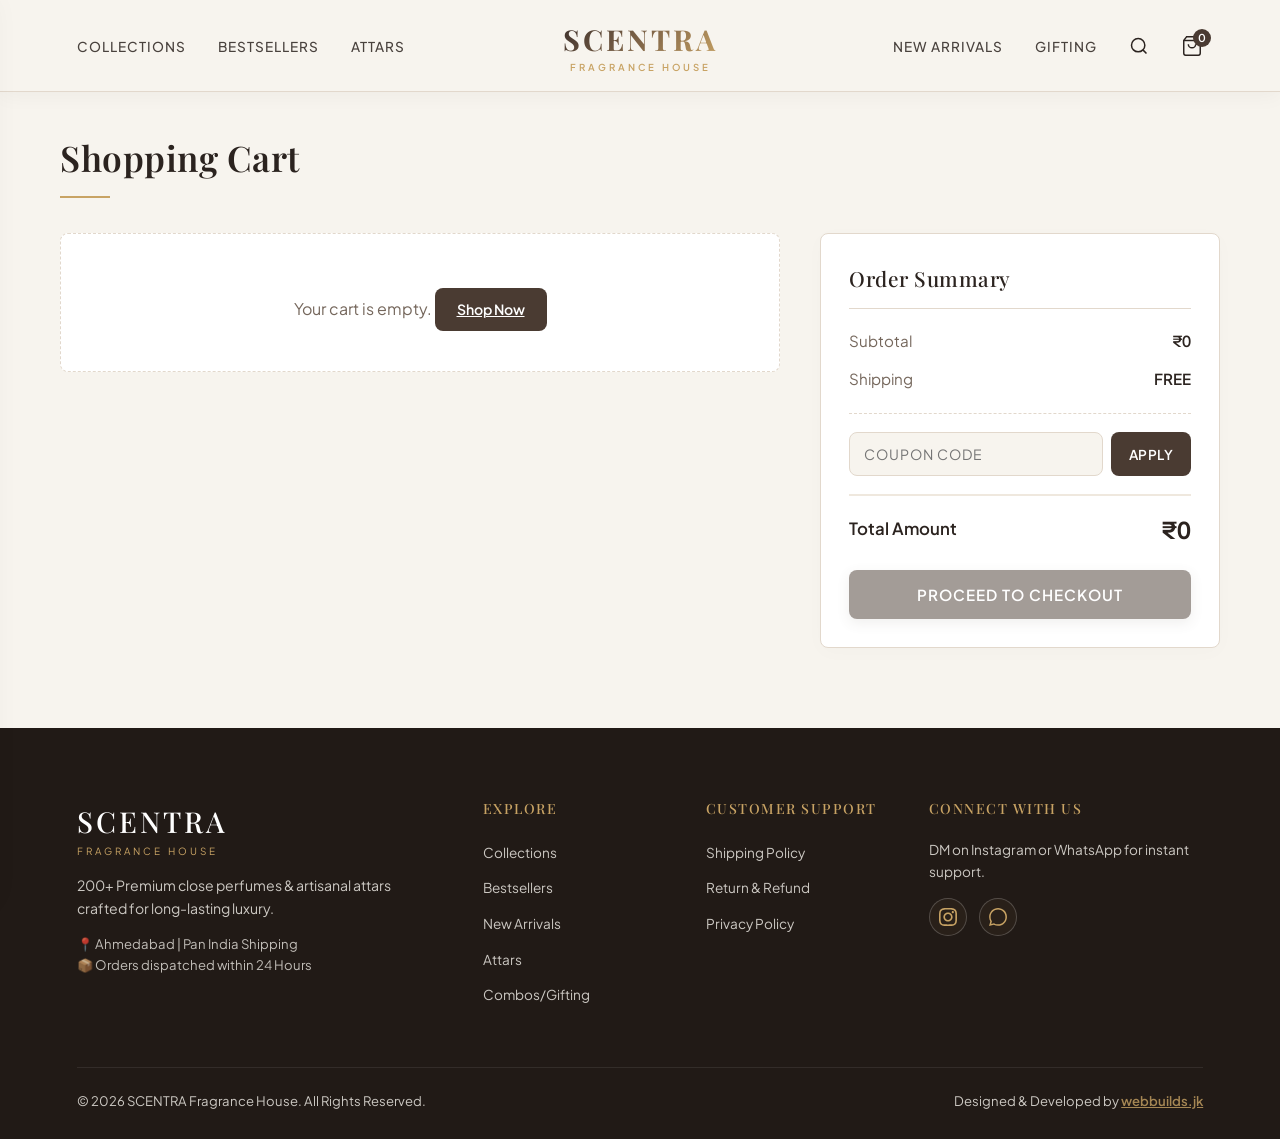
<file: cart.html>
<!DOCTYPE html>
<html lang="en">

<head>
    <meta charset="UTF-8">
    <meta name="viewport" content="width=device-width, initial-scale=1.0">
    <title>Your Cart | SCENTRA</title>
    <link rel="stylesheet" href="style.css">
    <link rel="stylesheet" href="cart.css">
</head>

<body>

 <!-- MOBILE DRAWER OVERLAY -->
    <div id="drawerOverlay" class="drawer-overlay"></div>

    <!-- MOBILE SIDE DRAWER (LEFT SIDE) -->
    <aside id="mobileDrawer" class="mobile-drawer">
        <div class="drawer-header">
            <span class="brand-title">SCENTRA</span>
            <button id="closeDrawer" class="close-btn">&times;</button>
        </div>

        <ul class="drawer-links">
            <li><a href="index.html#collections">Collections</a></li>
            <li><a href="index.html#bestsellers">Bestsellers</a></li>
            <li><a href="index.html#newarrivals">New Arrivals</a></li>
            <li><a href="index.html#attars">Attars</a></li>
            <li><a href="index.html#gifting">Combos/Gifting</a></li>
            <li><a href="index.html#why-scentra">Why Scentra</a></li>
        </ul>

        <!-- DRAWER BOTTOM FOOTER -->
        <div class="drawer-footer">
            <div class="drawer-line"></div>
            <span class="drawer-footer-label">Connect With Us</span>
            <div class="drawer-socials">
                <a href="https://www.instagram.com/scentra.in/" target="_blank" aria-label="Instagram">
                    <svg width="16" height="16" fill="currentColor" viewBox="0 0 24 24">
                        <path
                            d="M12 2.163c3.204 0 3.584.012 4.85.07 3.252.148 4.771 1.691 4.919 4.919.058 1.265.069 1.645.069 4.849 0 3.205-.012 3.584-.069 4.849-.149 3.225-1.664 4.771-4.919 4.919-1.266.058-1.644.07-4.85.07-3.204 0-3.584-.012-4.849-.07-3.26-.149-4.771-1.699-4.919-4.92-.058-1.265-.07-1.644-.07-4.849 0-3.204.013-3.583.07-4.849.149-3.227 1.664-4.771 4.919-4.919 1.266-.057 1.645-.069 4.849-.069zm0-2.163c-3.259 0-3.667.014-4.947.072-4.358.2-6.78 2.618-6.98 6.98-.059 1.281-.073 1.689-.073 4.948 0 3.259.014 3.668.072 4.948.2 4.358 2.618 6.78 6.98 6.98 1.281.058 1.689.072 4.948.072 3.259 0 3.668-.014 4.948-.072 4.354-.2 6.782-2.618 6.979-6.98.059-1.28.073-1.689.073-4.948 0-3.259-.014-3.667-.072-4.947-.196-4.354-2.617-6.78-6.979-6.98-1.281-.059-1.69-.073-4.949-.073zm0 5.838c-3.403 0-6.162 2.759-6.162 6.162s2.759 6.163 6.162 6.163 6.162-2.759 6.162-6.163c0-3.403-2.759-6.162-6.162-6.162zm0 10.162c-2.209 0-4-1.79-4-4 0-2.209 1.791-4 4-4s4 1.791 4 4c0 2.21-1.791 4-4 4zm6.406-11.845c-.796 0-1.441.645-1.441 1.44s.645 1.44 1.441 1.44c.795 0 1.439-.645 1.439-1.44s-.644-1.44-1.439-1.44z" />
                    </svg>
                </a>
                <a href="https://wa.me/919099983487" target="_blank" aria-label="WhatsApp">
                    <svg width="16" height="16" fill="currentColor" viewBox="0 0 24 24">
                        <path
                            d="M.057 24l1.687-6.163c-1.041-1.804-1.588-3.849-1.587-5.946.003-6.556 5.338-11.891 11.893-11.891 3.181.001 6.167 1.24 8.413 3.488 2.245 2.248 3.481 5.236 3.48 8.414-.003 6.557-5.338 11.892-11.893 11.892-1.99-.001-3.951-.5-5.688-1.448l-6.305 1.654zm6.597-3.807c1.676.995 3.276 1.591 5.392 1.592 5.448 0 9.886-4.434 9.889-9.885.002-5.462-4.415-9.89-9.881-9.892-5.452 0-9.887 4.434-9.889 9.884-.001 2.225.651 3.891 1.746 5.634l-.999 3.648 3.742-.981z" />
                    </svg>
                </a>
            </div>
        </div>
    </aside>
    <!-- NAVBAR (Transparent to Glass, Mobile Left Hamburger) -->
    <nav id="navbar" class="navbar">
        <div class="nav-container">
            <!-- Left Side: Hamburger (Mobile) / Links (Desktop) -->
            <div class="nav-left-wrapper">
                <button id="menuToggle" class="icon-btn mobile-only" aria-label="Open Menu">☰</button>
                <ul class="nav-links nav-left desktop-only">
                    <li><a href="index.html#collections">Collections</a></li>
                    <li><a href="index.html#bestsellers">Bestsellers</a></li>
                    <li><a href="index.html#attars">Attars</a></li>
                </ul>
            </div>

            <!-- Center: Brand Logo & Subtitle -->
            <a href="#" class="brand-wrapper">
                <span class="brand-title">SCENTRA</span>
                <span class="brand-subtitle">FRAGRANCE HOUSE</span>
            </a>

            <!-- Right Side: Links & Cart Icon -->
            <div class="nav-right">
                <ul class="nav-links desktop-only">
                    <li><a href="index.html#newarrivals">New Arrivals</a></li>
                    <li><a href="index.html#gifting">Gifting</a></li>
                </ul>

                <button id="searchBtn" class="icon-btn" aria-label="Search Products">
                    <svg width="20" height="20" viewBox="0 0 24 24" fill="none" stroke="currentColor"
                        stroke-width="1.8">
                        <circle cx="11" cy="11" r="8"></circle>
                        <line x1="21" y1="21" x2="16.65" y2="16.65"></line>
                    </svg>
                </button>
                <a href="cart.html" id="cartBtn" class="icon-btn" aria-label="Shopping Cart">
                    <svg width="22" height="22" viewBox="0 0 24 24" fill="none" stroke="currentColor"
                        stroke-width="1.6">
                        <path d="M6 2L3 6v14a2 2 0 0 0 2 2h14a2 2 0 0 0 2-2V6l-3-4z"></path>
                        <line x1="3" y1="6" x2="21" y2="6"></line>
                        <path d="M16 10a4 4 0 0 1-8 0"></path>
                    </svg>
                    <span class="cart-count">0</span>
                </a>
            </div>
        </div>
    </nav>


    <main class="cart-page-section">
        <h1>Shopping Cart</h1>

        <div class="cart-layout">
            <!-- LEFT: CART ITEMS CONTAINER -->
            <div id="cartItemsList" class="cart-items-wrapper"></div>

            <!-- RIGHT: ORDER SUMMARY -->
            <div class="cart-summary">
                <h3>Order Summary</h3>

                <div class="summary-line">
                    <span>Subtotal</span>
                    <strong id="subtotalPrice">₹0</strong>
                </div>

                <div class="summary-line">
                    <span>Shipping</span>
                    <strong id="shippingPrice">FREE</strong>
                </div>

                <div id="discountRow" class="summary-line" style="display: none;">
                    <span>Discount</span>
                    <strong id="discountPrice">-₹0</strong>
                </div>

                <!-- COUPON BOX -->
                <div class="coupon-box">
                    <div class="coupon-input-group">
                        <input type="text" id="couponInput" placeholder="COUPON CODE">
                        <button id="applyCouponBtn">APPLY</button>
                    </div>
                    <p id="couponMsg"></p>
                </div>

                <div class="summary-total">
                    <span>Total Amount</span>
                    <strong id="totalPrice">₹0</strong>
                </div>
                <button id="checkoutBtn" onclick="window.location.href='checkout.html'">PROCEED TO CHECKOUT</button>
            </div>
        </div>
    </main>
   
    <!-- 10. FOOTER -->
    <footer class="site-footer">
        <div class="footer-container">
            <!-- Brand Info -->
            <div class="footer-col brand-col">
                <h3 class="footer-logo">SCENTRA</h3>
                <span class="footer-subtext">FRAGRANCE HOUSE</span>
                <p class="footer-bio">200+ Premium close perfumes & artisanal attars crafted for long-lasting luxury.
                </p>
                <ul class="footer-info-list">
                    <li>📍 Ahmedabad | Pan India Shipping</li>
                    <li>📦 Orders dispatched within 24 Hours</li>
                </ul>
            </div>

            <!-- Quick Links -->
            <div class="footer-col">
                <h4>Explore</h4>
                <ul class="footer-links">
                    <li><a href="index.html#collections">Collections</a></li>
                    <li><a href="index.html#bestsellers">Bestsellers</a></li>
                    <li><a href="index.html#newarrivals">New Arrivals</a></li>
                    <li><a href="index.html#attars">Attars</a></li>
                    <li><a href="index.html#gifting">Combos/Gifting</a></li>
                </ul>
            </div>

            <!-- Customer Care -->
            <div class="footer-col">
                <h4>Customer Support</h4>
                <ul class="footer-links">
                    <li><a href="shipping-policy.html">Shipping Policy</a></li>
                    <li><a href="return.html">Return & Refund</a></li>
                    <li><a href="privacy.html">Privacy Policy</a></li>
                </ul>
            </div>

            <!-- Socials & Connect -->
            <div class="footer-col">
                <h4>Connect With Us</h4>
                <p class="footer-small-text">DM on Instagram or WhatsApp for instant support.</p>
                <div class="social-icons">
                    <a href="https://www.instagram.com/scentra.in/" target="_blank" class="social-btn"
                        aria-label="Instagram">
                        <svg width="18" height="18" fill="currentColor" viewBox="0 0 24 24">
                            <path
                                d="M12 2.163c3.204 0 3.584.012 4.85.07 3.252.148 4.771 1.691 4.919 4.919.058 1.265.069 1.645.069 4.849 0 3.205-.012 3.584-.069 4.849-.149 3.225-1.664 4.771-4.919 4.919-1.266.058-1.644.07-4.85.07-3.204 0-3.584-.012-4.849-.07-3.26-.149-4.771-1.699-4.919-4.92-.058-1.265-.07-1.644-.07-4.849 0-3.204.013-3.583.07-4.849.149-3.227 1.664-4.771 4.919-4.919 1.266-.057 1.645-.069 4.849-.069zm0-2.163c-3.259 0-3.667.014-4.947.072-4.358.2-6.78 2.618-6.98 6.98-.059 1.281-.073 1.689-.073 4.948 0 3.259.014 3.668.072 4.948.2 4.358 2.618 6.78 6.98 6.98 1.281.058 1.689.072 4.948.072 3.259 0 3.668-.014 4.948-.072 4.354-.2 6.782-2.618 6.979-6.98.059-1.28.073-1.689.073-4.948 0-3.259-.014-3.667-.072-4.947-.196-4.354-2.617-6.78-6.979-6.98-1.281-.059-1.69-.073-4.949-.073zm0 5.838c-3.403 0-6.162 2.759-6.162 6.162s2.759 6.163 6.162 6.163 6.162-2.759 6.162-6.163c0-3.403-2.759-6.162-6.162-6.162zm0 10.162c-2.209 0-4-1.79-4-4 0-2.209 1.791-4 4-4s4 1.791 4 4c0 2.21-1.791 4-4 4zm6.406-11.845c-.796 0-1.441.645-1.441 1.44s.645 1.44 1.441 1.44c.795 0 1.439-.645 1.439-1.44s-.644-1.44-1.439-1.44z" />
                        </svg>
                    </a>
                    <a href="https://wa.me/919099983487" target="_blank" class="social-btn" aria-label="WhatsApp">
                        <svg width="18" height="18" fill="currentColor" viewBox="0 0 24 24">
                            <path
                                d="M.057 24l1.687-6.163c-1.041-1.804-1.588-3.849-1.587-5.946.003-6.556 5.338-11.891 11.893-11.891 3.181.001 6.167 1.24 8.413 3.488 2.245 2.248 3.481 5.236 3.48 8.414-.003 6.557-5.338 11.892-11.893 11.892-1.99-.001-3.951-.5-5.688-1.448l-6.305 1.654zm6.597-3.807c1.676.995 3.276 1.591 5.392 1.592 5.448 0 9.886-4.434 9.889-9.885.002-5.462-4.415-9.89-9.881-9.892-5.452 0-9.887 4.434-9.889 9.884-.001 2.225.651 3.891 1.746 5.634l-.999 3.648 3.742-.981z" />
                        </svg>
                    </a>
                </div>
            </div>
        </div>

        <!-- Developer Credit -->
        <div class="footer-bottom">
            <p>© 2026 SCENTRA Fragrance House. All Rights Reserved.</p>
            <p class="developer-credit">Designed & Developed by <a href="https://www.instagram.com/webbuilds.jk/"
                    target="_blank">webbuilds.jk</a></p>
        </div>
    </footer>

        <!-- LIVE SEARCH MODAL OVERLAY -->
    <div id="searchModal" class="search-modal">
        <div class="search-modal-content">
            <div class="search-header">
                <div class="search-input-wrapper">
                    <svg width="20" height="20" viewBox="0 0 24 24" fill="none" stroke="currentColor" stroke-width="2">
                        <circle cx="11" cy="11" r="8"></circle>
                        <line x1="21" y1="21" x2="16.65" y2="16.65"></line>
                    </svg>
                    <input type="text" id="searchInput" placeholder="Search perfumes, attars, combos..."
                        autocomplete="off">
                </div>
                <button id="closeSearchBtn" class="close-search-btn">&times;</button>
            </div>
            <div class="search-results-wrapper">
                <div id="searchResultsGrid" class="search-results-grid">
                    <p class="search-placeholder-text">Type to search fragrances...</p>
                </div>
            </div>
        </div>
    </div>

    <script src="script.js"></script>
    <script src="cart.js"></script>
</body>

</html>
</file>
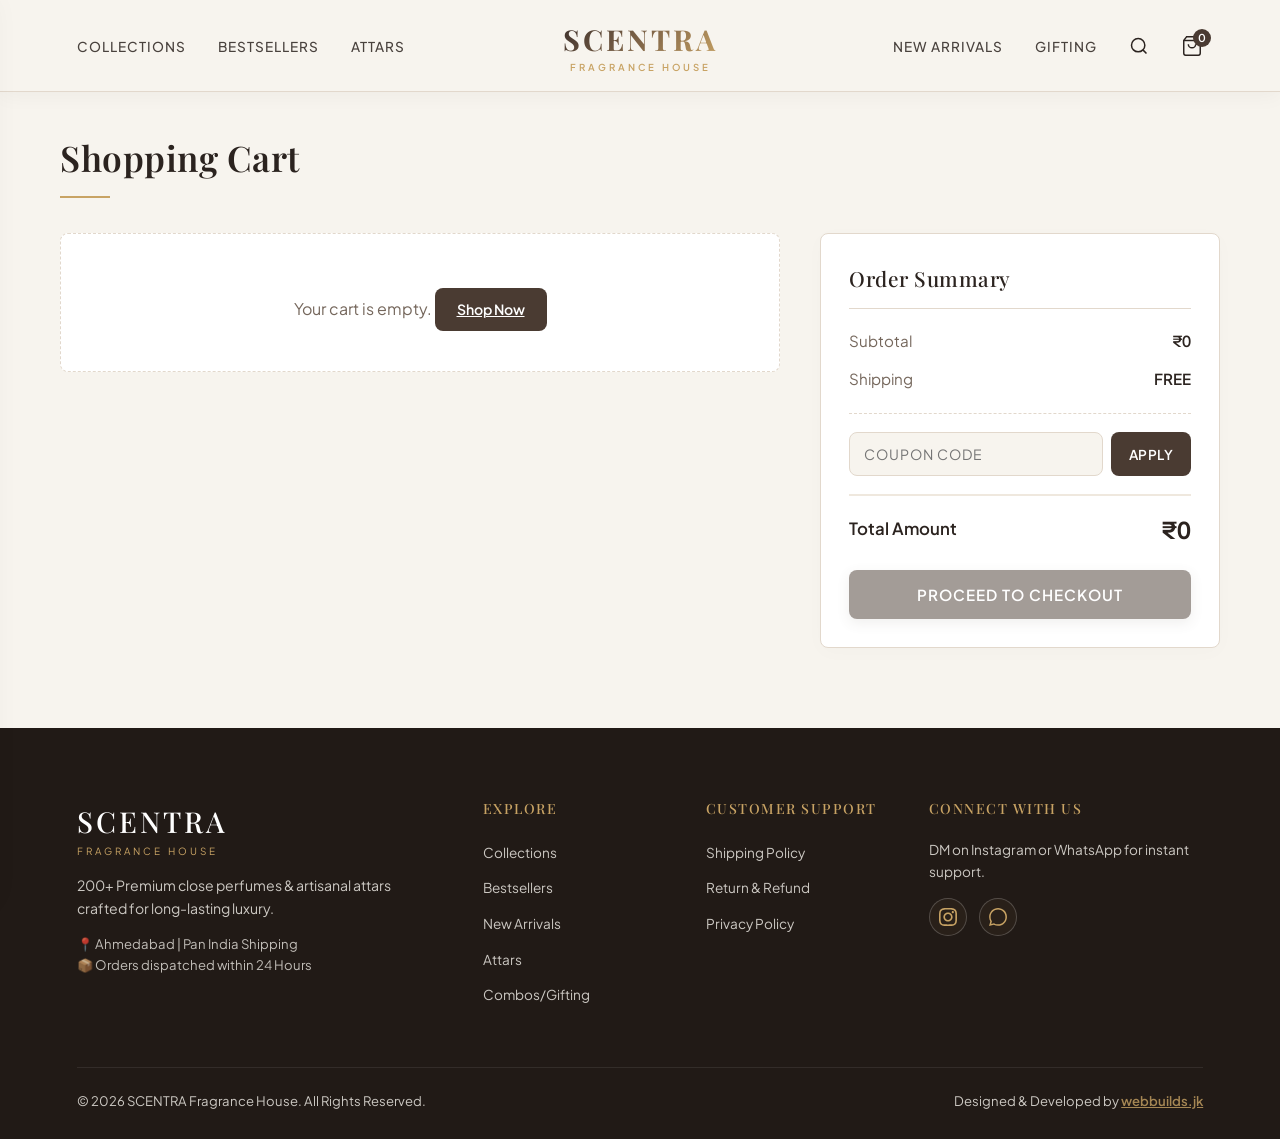
<file: checkout.html>
<!DOCTYPE html>
<html lang="en">

<head>
    <meta charset="UTF-8">
    <meta name="viewport" content="width=device-width, initial-scale=1.0">
    <title>Checkout | SCENTRA</title>
    <link rel="stylesheet" href="checkout.css">
</head>

<body>

    <header id="navbar">
        <div class="nav-container">
            <a href="index.html" class="brand-logo">SCENTRA</a>
            <a href="cart.html" class="back-link">← Return to Cart</a>
        </div>
    </header>

    <main class="cart-page-section">
        <h1>Checkout</h1>

        <div class="cart-layout">
            <!-- LEFT: SHIPPING FORM & PAYMENT SELECTION -->
            <form id="checkoutForm" class="cart-summary" style="position: static;">
                <h3 style="margin-bottom: 15px;">1. Shipping Details</h3>

                <div class="form-group">
                    <label>Full Name *</label>
                    <input type="text" id="custName" required placeholder="John Doe" class="custom-input">
                </div>

                <div class="form-row">
                    <div class="form-group">
                        <label>Email Address *</label>
                        <input type="email" id="custEmail" required placeholder="john@example.com" class="custom-input">
                    </div>
                    <div class="form-group">
                        <label>Phone Number *</label>
                        <input type="tel" id="custPhone" required pattern="[0-9]{10}" placeholder="9876543210"
                            class="custom-input">
                    </div>
                </div>

                <div class="form-group">
                    <label>Street Address *</label>
                    <textarea id="custAddress" required rows="2" placeholder="House/Flat No, Street, Landmark"
                        class="custom-input"></textarea>
                </div>

                <div class="form-row">
                    <div class="form-group">
                        <label>City *</label>
                        <input type="text" id="custCity" required placeholder="Mumbai" class="custom-input">
                    </div>
                    <div class="form-group">
                        <label>State *</label>
                        <input type="text" id="custState" required placeholder="Maharashtra" class="custom-input">
                    </div>
                    <div class="form-group">
                        <label>Pincode *</label>
                        <input type="text" id="custPincode" required pattern="[0-9]{6}" placeholder="400001"
                            class="custom-input">
                    </div>
                </div>

                <!-- PAYMENT METHOD SELECTION -->
                <h3 style="margin: 25px 0 15px 0;">2. Payment Method</h3>
                <div class="form-group payment-method-wrapper">
                    <label class="pay-option-card">
                        <input type="radio" name="paymentMethod" value="online" checked
                            onchange="handlePaymentModeChange('online')">
                        <div class="pay-option-details">
                            <strong>Full Online Payment (UPI / QR)</strong>
                            <small style="color:var(--text-muted); display:block;">100% Secure • Instant
                                Processing</small>
                        </div>
                    </label>

                    <label class="pay-option-card" style="margin-top: 10px;">
                        <input type="radio" name="paymentMethod" value="cod" onchange="handlePaymentModeChange('cod')">
                        <div class="pay-option-details">
                            <strong>Cash On Delivery (COD)</strong>
                            <small style="color:var(--text-muted); display:block;">Pay ₹100 Advance now + ₹50 Extra COD
                                Fee</small>
                        </div>
                    </label>
                </div>

                <button type="submit" id="proceedPayBtn" class="primary-btn" style="margin-top: 15px;">PROCEED TO PAY
                    VIA UPI →</button>
            </form>

            <!-- RIGHT: ORDER SUMMARY -->
            <div class="cart-summary">
                <h3>Order Summary</h3>
                <div id="checkoutItemsList" style="margin-bottom: 20px; max-height: 250px; overflow-y: auto;"></div>

                <div class="summary-line"><span>Subtotal</span><strong id="summarySubtotal">₹0</strong></div>
                <div class="summary-line"><span>Shipping</span><strong id="summaryShipping">FREE</strong></div>

                <!-- Dynamic COD Fee Row -->
                <div id="summaryCodRow" class="summary-line" style="display:none; color: var(--accent-brown);">
                    <span>COD Handling Fee</span>
                    <strong id="summaryCodFee">+₹50</strong>
                </div>

                <div id="summaryDiscountRow" class="summary-line" style="display:none;">
                    <span>Discount</span>
                    <strong id="summaryDiscount">-₹0</strong>
                </div>

                <div class="summary-total">
                    <span>Total Amount</span>
                    <strong id="summaryGrandTotal">₹0</strong>
                </div>
            </div>
        </div>
    </main>
    <!-- PAYMENT MODAL -->
    <div id="paymentModal" class="modal-overlay">
        <div class="modal-card">
            <button id="closeModal" class="close-modal">✕</button>
            <h3 id="modalPaymentHeading" style="font-family: var(--font-heading); margin-bottom: 4px;">Scan & Pay via
                UPI</h3>
            <p style="font-size:0.85rem; color:var(--text-muted); margin-top: 0;">Scan the QR code using GPay, PhonePe,
                Paytm, or BHIM.</p>

            <!-- COD ADVANCE PAYMENT NOTICE -->
            <div id="codNoticeBox"
                style="display:none; background: var(--bg-subtle); border: 1px solid var(--border-light); padding: 12px 14px; border-radius: var(--radius); margin: 14px 0; text-align: left;">
                <p style="margin:0; font-size: 0.85rem; color: var(--accent-brown); font-weight: 600;">
                    ⚠️ Cash on Delivery Notice
                </p>
                <p style="margin: 4px 0 0 0; font-size: 0.8rem; color: var(--text-main); line-height: 1.4;">
                    An advance payment of <strong>₹100</strong> is required to confirm your COD order. The remaining
                    balance will be collected upon delivery.
                </p>
            </div>

            <div class="qr-box">
                <img id="upiQrCode" src="" alt="UPI Payment QR Code">
                <p class="pay-amount">Payable Now: <strong id="qrPayAmount"
                        style="color: var(--accent-brown);">₹0</strong></p>
            </div>

            <!-- UPI & SUPPORT DISPLAY -->
            <div class="upi-details-card"
                style="margin: 14px 0; padding: 12px; background: var(--bg-subtle); border-radius: var(--radius); border: 1px solid var(--border-light); text-align: center;">
                <p
                    style="margin: 0 0 4px 0; font-size: 0.8rem; color: var(--text-muted); text-transform: uppercase; letter-spacing: 0.5px;">
                    <strong>Official UPI ID</strong>
                </p>
                <p style="margin: 0; font-size: 0.95rem; font-weight: 700; color: var(--accent-brown); font-family: monospace;"
                    id="displayUpiId">
                    sezanhusain-2@oksbi
                </p>
                <p style="margin: 6px 0 0 0; font-size: 0.8rem; color: var(--text-muted);">
                    Support Hotline: <strong id="displayPhoneNo" style="color:var(--text-main);">+91 9099983487</strong>
                </p>
            </div>

            <form id="paymentVerifyForm">
                <div class="form-group" style="text-align: left;">
                    <label style="font-size: 0.85rem; font-weight: 600;">12-Digit UPI UTR / Transaction Ref No.
                        *</label>
                    <input type="text" id="utrNumber" required pattern="[0-9]{12}" maxLength="12"
                        placeholder="e.g. 423456789012" class="custom-input">
                    <small style="font-size:0.75rem; color:var(--text-muted); margin-top:4px; display:block;">
                        💡 You can find the 12-digit Ref No. in your UPI app transaction history after payment.
                    </small>
                </div>

                <button type="submit" id="submitOrderBtn" class="primary-btn"
                    style="width: 100%; margin-top: 10px;">COMPLETE ORDER ✓</button>
                <p id="uploadStatus" style="font-size:0.85rem; margin-top:8px; text-align:center;"></p>
            </form>
        </div>
    </div>

    <!-- THANK YOU SCREEN -->
    <div id="thankYouScreen" class="modal-overlay">
        <div class="modal-card" style="text-align: center; padding: 40px 25px;">
            <div style="font-size: 3rem; margin-bottom: 10px;">✨</div>
            <h2 style="font-family: var(--font-heading);">Order Placed Successfully!</h2>
            <p style="margin: 15px 0; color: var(--text-muted); font-size: 0.95rem;">
                Order ID: <strong id="confirmedOrderId" style="color:var(--text-main);">SCN-000000</strong>
            </p>
            <p style="font-size:0.88rem; color: var(--text-muted); line-height: 1.6; margin-bottom: 25px;">
                We have received your payment verification details. Our team is verifying your transaction. You will
                receive an email confirmation and dispatch update shortly.
            </p>
            <a href="index.html" class="primary-btn" style="text-decoration: none; display: inline-block;">CONTINUE
                SHOPPING</a>
        </div>
    </div>
    <script src="checkout.js"></script>
</body>

</html>
</file>
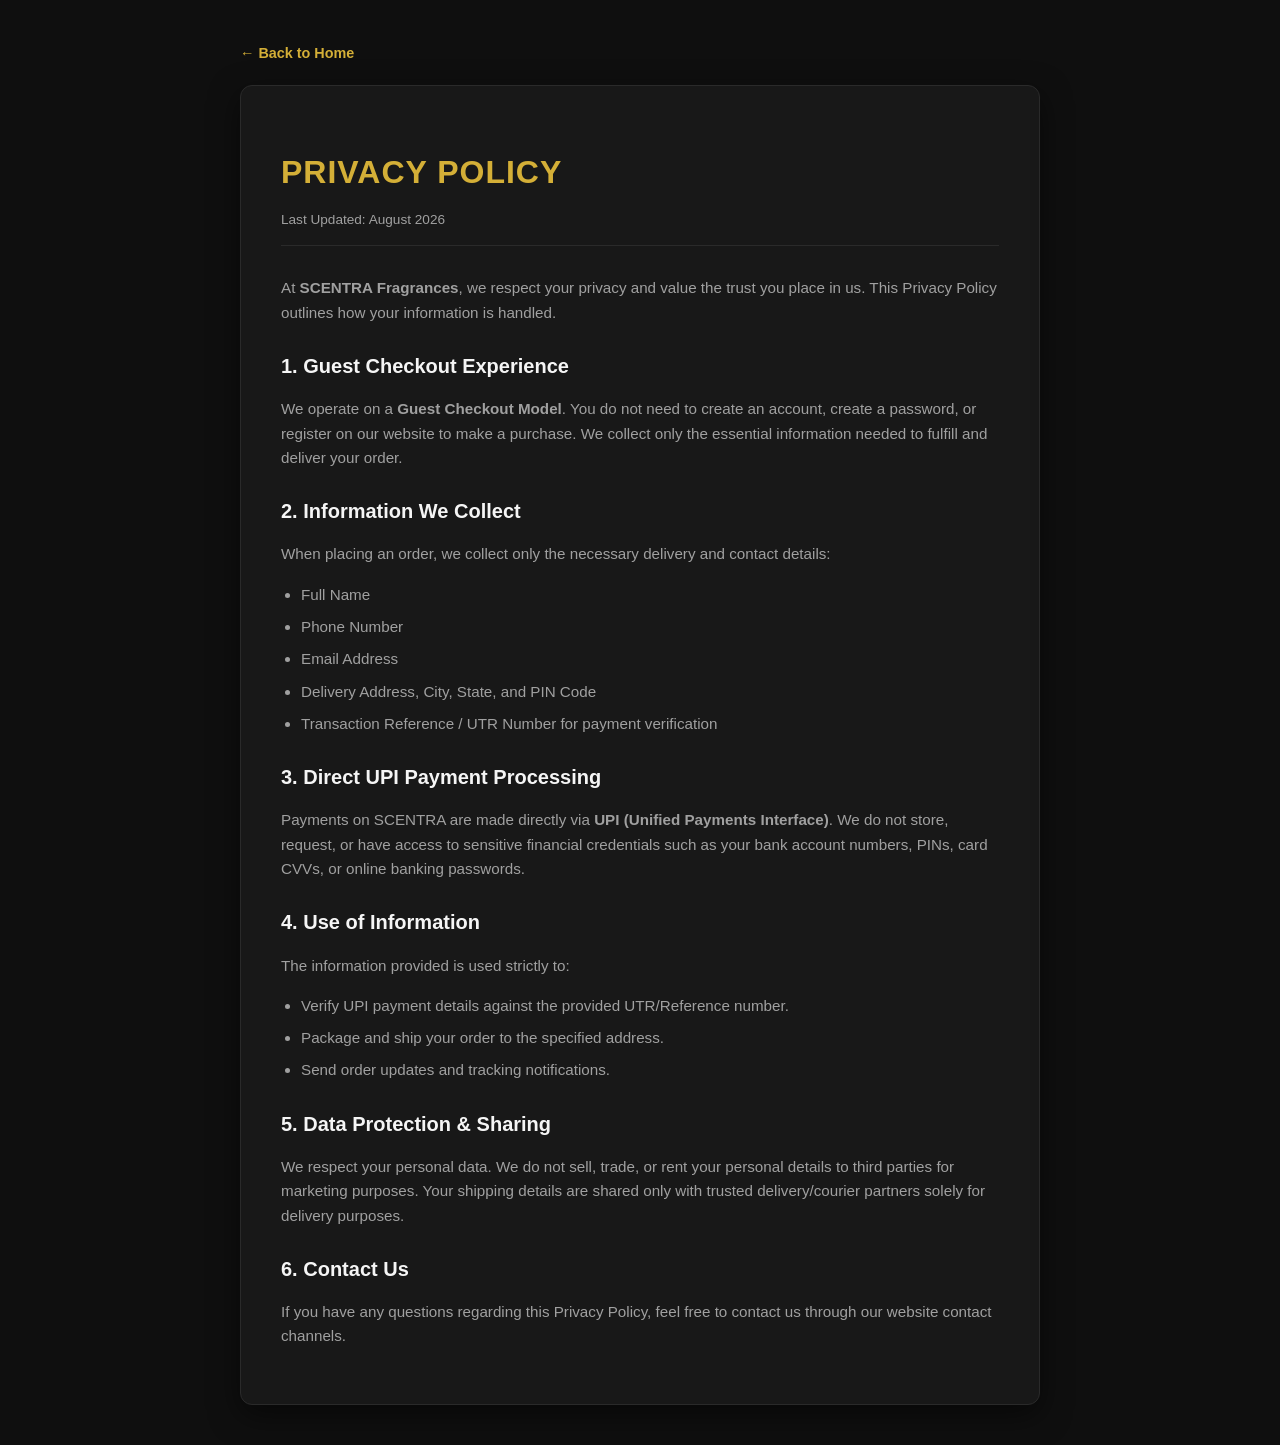
<file: privacy.html>
<!DOCTYPE html>
<html lang="en">

<head>
    <meta charset="UTF-8">
    <meta name="viewport" content="width=device-width, initial-scale=1.0">
    <title>Privacy Policy | SCENTRA Fragrances</title>
    <style>
        /* =========================================================
   1. REMOVE MOBILE TAP HIGHLIGHT (BLUE BOX) GLOBALLY
   ========================================================= */
        * {
            /* Mobile tap karne par aane wala blue highlight complete disable */
            -webkit-tap-highlight-color: transparent !important;

            /* Safari/iOS text callout (long press menu) styling fix */
            -webkit-touch-callout: none;
        }

        /* Re-enable text selection for input fields taaki user form bhar sake */
        input,
        textarea {
            -webkit-touch-callout: default;
            -webkit-user-select: text;
            user-select: text;
        }

        /* =========================================================
   2. CLEAN & PROFESSIONAL FOCUS STATES (ACCESSIBILITY SAFE)
   ========================================================= */
        /* Default browser ke bhadde black/blue outline border ko hatana */
        button:focus,
        a:focus,
        input:focus,
        textarea:focus,
        select:focus,
        div:focus {
            outline: none !important;
        }

        /* Keyboard / Accessibility users ke liye subtle gold / soft focus */
        button:focus-visible,
        a:focus-visible {
            outline: 2px solid var(--accent-color, #d4af37) !important;
            outline-offset: 3px;
        }

        /* Input fields par typing karte waqt subtle premium glow border */
        input:focus,
        textarea:focus,
        select:focus {
            border-color: var(--accent-color, #d4af37) !important;
            box-shadow: 0 0 8px rgba(212, 175, 55, 0.25) !important;
        }

        /* =========================================================
   3. BUTTON TOUCH EFFECT (SMOOTH ACTIVE STATE)
   ========================================================= */
        /* Mobile touch feel responsive banane ke liye active micro-interaction */
        button:active,
        .btn-primary:active,
        .btn-buy-now:active,
        .insta-item:active,
        .product-card:active {
            transform: scale(0.98);
            transition: transform 0.1s ease;
        }

        :root {
            --bg-color: #0f0f0f;
            --card-bg: #181818;
            --text-main: #f5f5f5;
            --text-muted: #a0a0a0;
            --accent-color: #d4af37;
            --border-color: #2a2a2a;
        }

        body {
            margin: 0;
            padding: 0;
            font-family: 'Inter', -apple-system, BlinkMacSystemFont, 'Segoe UI', Roboto, sans-serif;
            background-color: var(--bg-color);
            color: var(--text-main);
            line-height: 1.6;
        }

        .container {
            max-width: 800px;
            margin: 40px auto;
            padding: 0 20px;
        }

        .policy-card {
            background-color: var(--card-bg);
            border: 1px solid var(--border-color);
            border-radius: 12px;
            padding: 40px;
            box-shadow: 0 10px 30px rgba(0, 0, 0, 0.5);
        }

        h1 {
            color: var(--accent-color);
            font-size: 2rem;
            margin-bottom: 10px;
            text-transform: uppercase;
            letter-spacing: 1px;
        }

        .last-updated {
            color: var(--text-muted);
            font-size: 0.85rem;
            margin-bottom: 30px;
            border-bottom: 1px solid var(--border-color);
            padding-bottom: 15px;
        }

        h2 {
            font-size: 1.25rem;
            color: var(--text-main);
            margin-top: 25px;
            margin-bottom: 10px;
        }

        p,
        li {
            color: var(--text-muted);
            font-size: 0.95rem;
        }

        ul {
            padding-left: 20px;
        }

        li {
            margin-bottom: 8px;
        }

        .back-btn {
            display: inline-block;
            margin-bottom: 20px;
            color: var(--accent-color);
            text-decoration: none;
            font-weight: 600;
            font-size: 0.9rem;
        }

        .back-btn:hover {
            text-decoration: underline;
        }
    </style>
</head>

<body>

    <div class="container">
        <a href="index.html" class="back-btn">&larr; Back to Home</a>

        <div class="policy-card">
            <h1>Privacy Policy</h1>
            <div class="last-updated">Last Updated: August 2026</div>

            <p>At <strong>SCENTRA Fragrances</strong>, we respect your privacy and value the trust you place in us. This
                Privacy Policy outlines how your information is handled.</p>

            <h2>1. Guest Checkout Experience</h2>
            <p>We operate on a <strong>Guest Checkout Model</strong>. You do not need to create an account, create a
                password, or register on our website to make a purchase. We collect only the essential information
                needed to fulfill and deliver your order.</p>

            <h2>2. Information We Collect</h2>
            <p>When placing an order, we collect only the necessary delivery and contact details:</p>
            <ul>
                <li>Full Name</li>
                <li>Phone Number</li>
                <li>Email Address</li>
                <li>Delivery Address, City, State, and PIN Code</li>
                <li>Transaction Reference / UTR Number for payment verification</li>
            </ul>

            <h2>3. Direct UPI Payment Processing</h2>
            <p>Payments on SCENTRA are made directly via <strong>UPI (Unified Payments Interface)</strong>. We do not
                store, request, or have access to sensitive financial credentials such as your bank account numbers,
                PINs, card CVVs, or online banking passwords.</p>

            <h2>4. Use of Information</h2>
            <p>The information provided is used strictly to:</p>
            <ul>
                <li>Verify UPI payment details against the provided UTR/Reference number.</li>
                <li>Package and ship your order to the specified address.</li>
                <li>Send order updates and tracking notifications.</li>
            </ul>

            <h2>5. Data Protection & Sharing</h2>
            <p>We respect your personal data. We do not sell, trade, or rent your personal details to third parties for
                marketing purposes. Your shipping details are shared only with trusted delivery/courier partners solely
                for delivery purposes.</p>

            <h2>6. Contact Us</h2>
            <p>If you have any questions regarding this Privacy Policy, feel free to contact us through our website
                contact channels.</p>
        </div>
    </div>

</body>

</html>
</file>
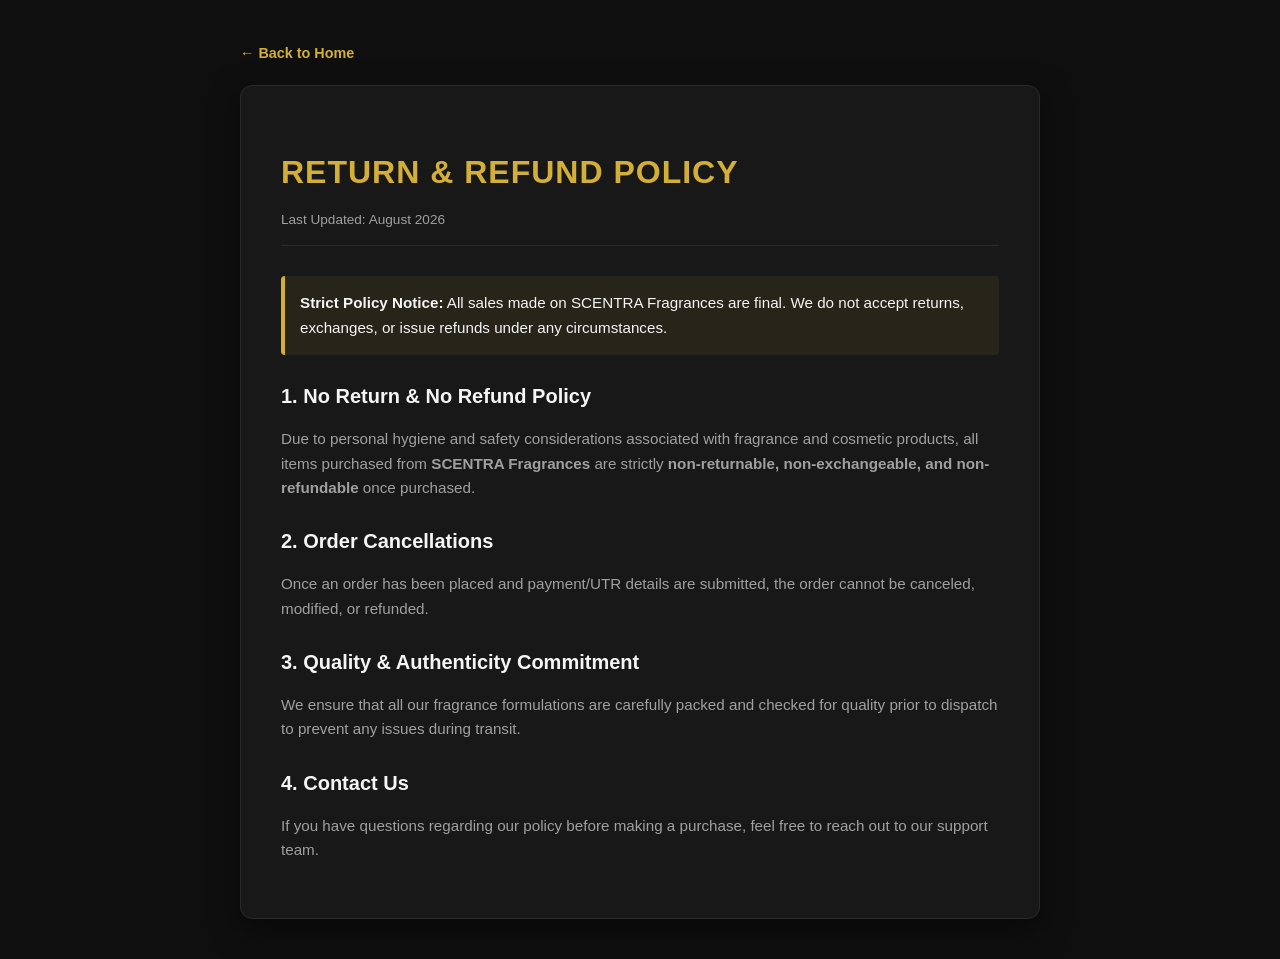
<file: return.html>
<!DOCTYPE html>
<html lang="en">

<head>
    <meta charset="UTF-8">
    <meta name="viewport" content="width=device-width, initial-scale=1.0">
    <title>Return & Refund Policy | SCENTRA Fragrances</title>
    <style>
        /* =========================================================
   1. REMOVE MOBILE TAP HIGHLIGHT (BLUE BOX) GLOBALLY
   ========================================================= */
        * {
            /* Mobile tap karne par aane wala blue highlight complete disable */
            -webkit-tap-highlight-color: transparent !important;

            /* Safari/iOS text callout (long press menu) styling fix */
            -webkit-touch-callout: none;
        }

        /* Re-enable text selection for input fields taaki user form bhar sake */
        input,
        textarea {
            -webkit-touch-callout: default;
            -webkit-user-select: text;
            user-select: text;
        }

        /* =========================================================
   2. CLEAN & PROFESSIONAL FOCUS STATES (ACCESSIBILITY SAFE)
   ========================================================= */
        /* Default browser ke bhadde black/blue outline border ko hatana */
        button:focus,
        a:focus,
        input:focus,
        textarea:focus,
        select:focus,
        div:focus {
            outline: none !important;
        }

        /* Keyboard / Accessibility users ke liye subtle gold / soft focus */
        button:focus-visible,
        a:focus-visible {
            outline: 2px solid var(--accent-color, #d4af37) !important;
            outline-offset: 3px;
        }

        /* Input fields par typing karte waqt subtle premium glow border */
        input:focus,
        textarea:focus,
        select:focus {
            border-color: var(--accent-color, #d4af37) !important;
            box-shadow: 0 0 8px rgba(212, 175, 55, 0.25) !important;
        }

        /* =========================================================
   3. BUTTON TOUCH EFFECT (SMOOTH ACTIVE STATE)
   ========================================================= */
        /* Mobile touch feel responsive banane ke liye active micro-interaction */
        button:active,
        .btn-primary:active,
        .btn-buy-now:active,
        .insta-item:active,
        .product-card:active {
            transform: scale(0.98);
            transition: transform 0.1s ease;
        }

        :root {
            --bg-color: #0f0f0f;
            --card-bg: #181818;
            --text-main: #f5f5f5;
            --text-muted: #a0a0a0;
            --accent-color: #d4af37;
            --border-color: #2a2a2a;
        }

        body {
            margin: 0;
            padding: 0;
            font-family: 'Inter', -apple-system, BlinkMacSystemFont, 'Segoe UI', Roboto, sans-serif;
            background-color: var(--bg-color);
            color: var(--text-main);
            line-height: 1.6;
        }

        .container {
            max-width: 800px;
            margin: 40px auto;
            padding: 0 20px;
        }

        .policy-card {
            background-color: var(--card-bg);
            border: 1px solid var(--border-color);
            border-radius: 12px;
            padding: 40px;
            box-shadow: 0 10px 30px rgba(0, 0, 0, 0.5);
        }

        h1 {
            color: var(--accent-color);
            font-size: 2rem;
            margin-bottom: 10px;
            text-transform: uppercase;
            letter-spacing: 1px;
        }

        .last-updated {
            color: var(--text-muted);
            font-size: 0.85rem;
            margin-bottom: 30px;
            border-bottom: 1px solid var(--border-color);
            padding-bottom: 15px;
        }

        h2 {
            font-size: 1.25rem;
            color: var(--text-main);
            margin-top: 25px;
            margin-bottom: 10px;
        }

        p,
        li {
            color: var(--text-muted);
            font-size: 0.95rem;
        }

        .alert-box {
            background-color: rgba(212, 175, 55, 0.08);
            border-left: 4px solid var(--accent-color);
            padding: 15px;
            margin: 20px 0;
            border-radius: 4px;
        }

        .alert-box p {
            margin: 0;
            color: var(--text-main);
            font-weight: 500;
        }

        .back-btn {
            display: inline-block;
            margin-bottom: 20px;
            color: var(--accent-color);
            text-decoration: none;
            font-weight: 600;
            font-size: 0.9rem;
        }

        .back-btn:hover {
            text-decoration: underline;
        }
    </style>
</head>

<body>

    <div class="container">
        <a href="index.html" class="back-btn">&larr; Back to Home</a>

        <div class="policy-card">
            <h1>Return & Refund Policy</h1>
            <div class="last-updated">Last Updated: August 2026</div>

            <div class="alert-box">
                <p><strong>Strict Policy Notice:</strong> All sales made on SCENTRA Fragrances are final. We do not
                    accept returns, exchanges, or issue refunds under any circumstances.</p>
            </div>

            <h2>1. No Return & No Refund Policy</h2>
            <p>Due to personal hygiene and safety considerations associated with fragrance and cosmetic products, all
                items purchased from <strong>SCENTRA Fragrances</strong> are strictly <strong>non-returnable,
                    non-exchangeable, and non-refundable</strong> once purchased.</p>

            <h2>2. Order Cancellations</h2>
            <p>Once an order has been placed and payment/UTR details are submitted, the order cannot be canceled,
                modified, or refunded.</p>

            <h2>3. Quality & Authenticity Commitment</h2>
            <p>We ensure that all our fragrance formulations are carefully packed and checked for quality prior to
                dispatch to prevent any issues during transit.</p>

            <h2>4. Contact Us</h2>
            <p>If you have questions regarding our policy before making a purchase, feel free to reach out to our
                support team.</p>
        </div>
    </div>

</body>

</html>
</file>
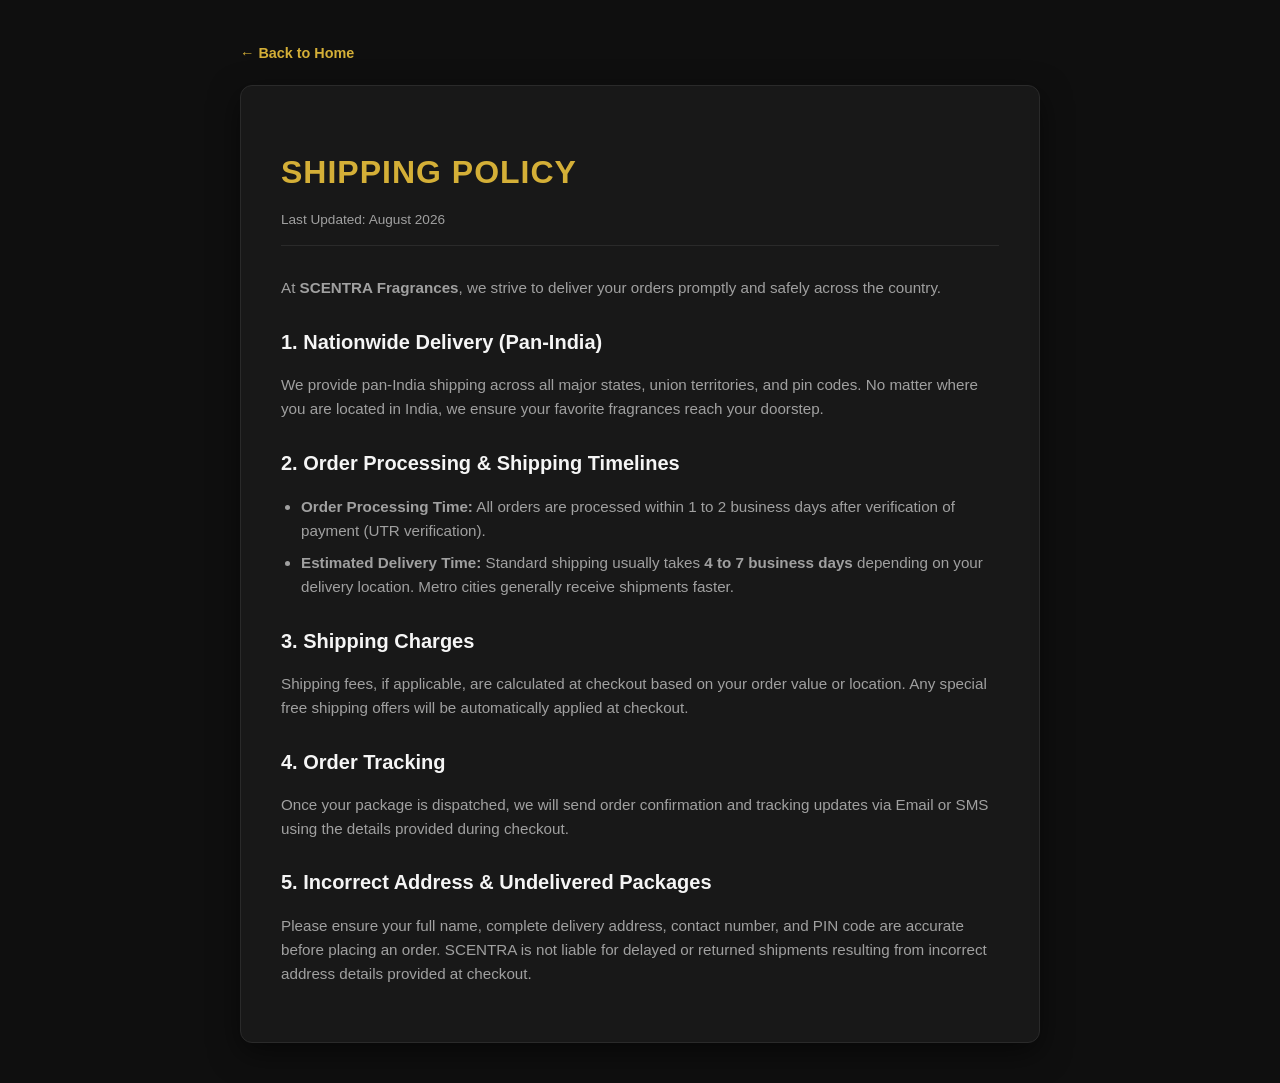
<file: shipping-policy.html>
<!DOCTYPE html>
<html lang="en">

<head>
    <meta charset="UTF-8">
    <meta name="viewport" content="width=device-width, initial-scale=1.0">
    <title>Shipping Policy | SCENTRA Fragrances</title>
    <style>
        /* =========================================================
   1. REMOVE MOBILE TAP HIGHLIGHT (BLUE BOX) GLOBALLY
   ========================================================= */
        * {
            /* Mobile tap karne par aane wala blue highlight complete disable */
            -webkit-tap-highlight-color: transparent !important;

            /* Safari/iOS text callout (long press menu) styling fix */
            -webkit-touch-callout: none;
        }

        /* Re-enable text selection for input fields taaki user form bhar sake */
        input,
        textarea {
            -webkit-touch-callout: default;
            -webkit-user-select: text;
            user-select: text;
        }

        /* =========================================================
   2. CLEAN & PROFESSIONAL FOCUS STATES (ACCESSIBILITY SAFE)
   ========================================================= */
        /* Default browser ke bhadde black/blue outline border ko hatana */
        button:focus,
        a:focus,
        input:focus,
        textarea:focus,
        select:focus,
        div:focus {
            outline: none !important;
        }

        /* Keyboard / Accessibility users ke liye subtle gold / soft focus */
        button:focus-visible,
        a:focus-visible {
            outline: 2px solid var(--accent-color, #d4af37) !important;
            outline-offset: 3px;
        }

        /* Input fields par typing karte waqt subtle premium glow border */
        input:focus,
        textarea:focus,
        select:focus {
            border-color: var(--accent-color, #d4af37) !important;
            box-shadow: 0 0 8px rgba(212, 175, 55, 0.25) !important;
        }

        /* =========================================================
   3. BUTTON TOUCH EFFECT (SMOOTH ACTIVE STATE)
   ========================================================= */
        /* Mobile touch feel responsive banane ke liye active micro-interaction */
        button:active,
        .btn-primary:active,
        .btn-buy-now:active,
        .insta-item:active,
        .product-card:active {
            transform: scale(0.98);
            transition: transform 0.1s ease;
        }

        :root {
            --bg-color: #0f0f0f;
            --card-bg: #181818;
            --text-main: #f5f5f5;
            --text-muted: #a0a0a0;
            --accent-color: #d4af37;
            /* Gold accent */
            --border-color: #2a2a2a;
        }

        body {
            margin: 0;
            padding: 0;
            font-family: 'Inter', -apple-system, BlinkMacSystemFont, 'Segoe UI', Roboto, sans-serif;
            background-color: var(--bg-color);
            color: var(--text-main);
            line-height: 1.6;
        }

        .container {
            max-width: 800px;
            margin: 40px auto;
            padding: 0 20px;
        }

        .policy-card {
            background-color: var(--card-bg);
            border: 1px solid var(--border-color);
            border-radius: 12px;
            padding: 40px;
            box-shadow: 0 10px 30px rgba(0, 0, 0, 0.5);
        }

        h1 {
            color: var(--accent-color);
            font-size: 2rem;
            margin-bottom: 10px;
            text-transform: uppercase;
            letter-spacing: 1px;
        }

        .last-updated {
            color: var(--text-muted);
            font-size: 0.85rem;
            margin-bottom: 30px;
            border-bottom: 1px solid var(--border-color);
            padding-bottom: 15px;
        }

        h2 {
            font-size: 1.25rem;
            color: var(--text-main);
            margin-top: 25px;
            margin-bottom: 10px;
        }

        p,
        li {
            color: var(--text-muted);
            font-size: 0.95rem;
        }

        ul {
            padding-left: 20px;
        }

        li {
            margin-bottom: 8px;
        }

        .back-btn {
            display: inline-block;
            margin-bottom: 20px;
            color: var(--accent-color);
            text-decoration: none;
            font-weight: 600;
            font-size: 0.9rem;
        }

        .back-btn:hover {
            text-decoration: underline;
        }
    </style>
</head>

<body>

    <div class="container">
        <a href="index.html" class="back-btn">&larr; Back to Home</a>

        <div class="policy-card">
            <h1>Shipping Policy</h1>
            <div class="last-updated">Last Updated: August 2026</div>

            <p>At <strong>SCENTRA Fragrances</strong>, we strive to deliver your orders promptly and safely across the
                country.</p>

            <h2>1. Nationwide Delivery (Pan-India)</h2>
            <p>We provide pan-India shipping across all major states, union territories, and pin codes. No matter where
                you are located in India, we ensure your favorite fragrances reach your doorstep.</p>

            <h2>2. Order Processing & Shipping Timelines</h2>
            <ul>
                <li><strong>Order Processing Time:</strong> All orders are processed within 1 to 2 business days after
                    verification of payment (UTR verification).</li>
                <li><strong>Estimated Delivery Time:</strong> Standard shipping usually takes <strong>4 to 7 business
                        days</strong> depending on your delivery location. Metro cities generally receive shipments
                    faster.</li>
            </ul>

            <h2>3. Shipping Charges</h2>
            <p>Shipping fees, if applicable, are calculated at checkout based on your order value or location. Any
                special free shipping offers will be automatically applied at checkout.</p>

            <h2>4. Order Tracking</h2>
            <p>Once your package is dispatched, we will send order confirmation and tracking updates via Email or SMS
                using the details provided during checkout.</p>

            <h2>5. Incorrect Address & Undelivered Packages</h2>
            <p>Please ensure your full name, complete delivery address, contact number, and PIN code are accurate before
                placing an order. SCENTRA is not liable for delayed or returned shipments resulting from incorrect
                address details provided at checkout.</p>
        </div>
    </div>

</body>

</html>
</file>
<file: style.css>
@import url('https://fonts.googleapis.com/css2?family=Playfair+Display:ital,wght@0,400..700;1,400..700&family=Plus+Jakarta+Sans:wght@300;400;500;600;700&display=swap');

/* =========================================================
   1. REMOVE MOBILE TAP HIGHLIGHT (BLUE BOX) GLOBALLY
   ========================================================= */
* {
   
    -webkit-tap-highlight-color: transparent !important;
    -webkit-touch-callout: none;
}
input, textarea {
    -webkit-touch-callout: default;
    -webkit-user-select: text;
    user-select: text;
}

/* =========================================================
   2. CLEAN & PROFESSIONAL FOCUS STATES (ACCESSIBILITY SAFE)
   ========================================================= */

button:focus,
a:focus,
input:focus,
textarea:focus,
select:focus,
div:focus {
    outline: none !important;
}


button:focus-visible,
a:focus-visible {
    outline: 2px solid var(--accent-color, #d4af37) !important;
    outline-offset: 3px;
}

input:focus,
textarea:focus,
select:focus {
    border-color: var(--accent-color, #d4af37) !important;
    box-shadow: 0 0 8px rgba(212, 175, 55, 0.25) !important;
}

/* =========================================================
   3. BUTTON TOUCH EFFECT (SMOOTH ACTIVE STATE)
   ========================================================= */

button:active,
.btn-primary:active,
.btn-buy-now:active,
.insta-item:active,
.product-card:active {
    transform: scale(0.98);
    transition: transform 0.1s ease;
}

/* =========================================================
   1. FONTS & VARIABLES
   ========================================================= */

:root {
    --bg-primary: #F7F4EE;
    --bg-surface: #FFFFFF;
    --bg-subtle: #EFE8DE;

    --text-main: #2B231F;
    --text-muted: #75675C;

    --accent-brown: #4A3B32;
    --accent-brown-hover: #211A16;
    --accent-gold: #C8A364;
    --accent-gold-light: #EADCB9;

    --border-light: #E2D8CC;

    --font-heading: 'Playfair Display', serif;
    --font-body: 'Plus Jakarta Sans', sans-serif;

    --transition: transform 0.3s cubic-bezier(0.16, 1, 0.3, 1), opacity 0.3s cubic-bezier(0.16, 1, 0.3, 1), background-color 0.3s cubic-bezier(0.16, 1, 0.3, 1), color 0.3s cubic-bezier(0.16, 1, 0.3, 1);
    --radius: 8px;
}

/* Base Reset & Performance Fix */
*,
*::before,
*::after {
    margin: 0;
    padding: 0;
    box-sizing: border-box;
}

html,
body {
    width: 100%;
    overflow-x: hidden !important;
    background-color: var(--bg-primary);
    color: var(--text-main);
    font-family: var(--font-body);
    line-height: 1.6;
    scroll-behavior: smooth;
    -webkit-overflow-scrolling: touch;
}

a {
    text-decoration: none;
    color: inherit;
    transition: var(--transition);
}

img {
    max-width: 100%;
    height: auto;
    display: block;
}

/* =========================================================
   2. TYPOGRAPHY & BUTTONS
   ========================================================= */
h1,
h2,
h3,
h4 {
    font-family: var(--font-heading);
    font-weight: 500;
}

.section-padding {
    padding: 100px 6%;
}

.bg-alt {
    background-color: var(--bg-subtle);
}

.section-header {
    text-align: center;
    max-width: 650px;
    margin: 0 auto 60px auto;
}

.section-subtitle {
    font-size: 0.8rem;
    text-transform: uppercase;
    letter-spacing: 3.5px;
    color: var(--accent-gold);
    font-weight: 600;
    display: block;
    margin-bottom: 8px;
}

.section-header h2 {
    font-size: 2.6rem;
    color: var(--text-main);
    line-height: 1.2;
}

.divider {
    width: 45px;
    height: 2px;
    background: var(--accent-gold);
    margin: 16px auto 0 auto;
}

.btn-primary {
    display: inline-block;
    background-color: var(--accent-brown);
    color: #FFFFFF;
    padding: 14px 32px;
    border-radius: var(--radius);
    font-weight: 500;
    font-size: 0.92rem;
    border: 1px solid var(--accent-brown);
    cursor: pointer;
    transition: var(--transition);
}

.btn-primary:hover {
    background-color: var(--accent-brown-hover);
    border-color: var(--accent-brown-hover);
    transform: translateY(-2px);
}

.btn-outline {
    display: inline-block;
    background: transparent;
    color: #FFFFFF;
    padding: 14px 32px;
    border-radius: var(--radius);
    font-weight: 500;
    font-size: 0.92rem;
    border: 1px solid rgba(255, 255, 255, 0.8);
    transition: var(--transition);
}

.btn-outline:hover {
    background: #FFFFFF;
    color: var(--text-main);
}

/* =========================================================
   3. NAVBAR (COMPACT & MOBILE RESPONSIVE)
   ========================================================= */
.navbar {
    position: fixed;
    top: 0;
    left: 0;
    width: 100%;
    z-index: 1000;
    padding: 16px 6%;
    background: rgba(247, 244, 238, 0.98);
    border-bottom: 1px solid var(--border-light);
    box-shadow: 0 4px 20px rgba(0, 0, 0, 0.04);
    transition: background 0.3s ease, padding 0.3s ease, box-shadow 0.3s ease;
}

/* Back-drop filter freeze fix: Pure fallback color */
.navbar.scrolled {
    background: rgba(247, 244, 238, 0.98);
    padding: 14px 6%;
    border-bottom: 1px solid var(--border-light);
    box-shadow: 0 4px 20px rgba(0, 0, 0, 0.04);
}

.nav-container {
    display: flex;
    justify-content: space-between;
    align-items: center;
    max-width: 1350px;
    margin: 0 auto;
    width: 100%;
}

.nav-left-wrapper {
    display: flex;
    align-items: center;
    flex: 1;
}

.brand-wrapper {
    display: flex;
    flex-direction: column;
    align-items: center;
    text-decoration: none;
}

.brand-title {
    font-family: var(--font-heading);
    font-size: 1.8rem;
    font-weight: 700;
    letter-spacing: 3px;
    background: linear-gradient(135deg, #3A2E2B 0%, #7E6347 50%, #C8A364 100%);
    -webkit-background-clip: text;
    -webkit-text-fill-color: transparent;
}

.brand-subtitle {
    font-size: 0.6rem;
    font-weight: 600;
    letter-spacing: 3px;
    color: var(--accent-gold);
    text-transform: uppercase;
    margin-top: -2px;
}

.nav-right {
    display: flex;
    align-items: center;
    justify-content: flex-end;
    flex: 1;
    gap: 32px;
}

.nav-links {
    display: flex;
    list-style: none;
    gap: 32px;
}

.nav-links a {
    font-size: 0.85rem;
    font-weight: 500;
    letter-spacing: 1px;
    text-transform: uppercase;
    color: var(--text-main);
    opacity: 0.85;
}

.nav-links a:hover {
    opacity: 1;
    color: var(--accent-gold);
}

.icon-btn {
    background: none;
    border: none;
    cursor: pointer;
    color: var(--text-main);
    position: relative;
    display: flex;
    align-items: center;
    justify-content: center;
}

.cart-count {
    position: absolute;
    top: -6px;
    right: -8px;
    background-color: var(--accent-brown);
    color: #FFFFFF;
    font-size: 0.68rem;
    width: 18px;
    height: 18px;
    border-radius: 50%;
    display: flex;
    align-items: center;
    justify-content: center;
    font-weight: 600;
}

.mobile-only {
    display: none;
}

/* =========================================================
   4. MOBILE SIDE DRAWER (LEFT SIDE)
   ========================================================= */
.drawer-overlay {
    position: fixed;
    top: 0;
    left: 0;
    width: 100%;
    height: 100%;
    background: rgba(43, 35, 31, 0.5);
    z-index: 1050;
    opacity: 0;
    visibility: hidden;
    transition: var(--transition);
}

.drawer-overlay.active {
    opacity: 1;
    visibility: visible;
}

.mobile-drawer {
    position: fixed;
    top: 0;
    left: -300px;
    width: 280px;
    height: 100%;
    background: var(--bg-primary);
    z-index: 1100;
    padding: 28px 24px;
    display: flex;
    flex-direction: column;
    box-shadow: 10px 0 30px rgba(0, 0, 0, 0.1);
    transition: var(--transition);
}

.mobile-drawer.active {
    left: 0;
}

.drawer-header {
    display: flex;
    justify-content: space-between;
    align-items: center;
    margin-bottom: 36px;
    padding-bottom: 16px;
    border-bottom: 1px solid var(--border-light);
}

.close-btn {
    background: none;
    border: none;
    font-size: 1.8rem;
    cursor: pointer;
    color: var(--text-main);
}

.drawer-links {
    list-style: none;
    display: flex;
    flex-direction: column;
    gap: 20px;
}

.drawer-links a {
    font-size: 1rem;
    font-weight: 500;
    text-transform: uppercase;
    letter-spacing: 1px;
    color: var(--text-main);
}

/* =========================================================
   5. SECTION 1: FULL-SCREEN HERO BANNER (LEFT-ALIGNED)
   ========================================================= */
.hero-fullscreen {
    height: 100dvh;
    min-height: 600px;
    width: 100%;
    position: relative;
    display: flex;
    align-items: center;
    background: url('https://images.unsplash.com/photo-1733660227163-01bc46e0d7d7?q=80&w=627&auto=format&fit=crop&ixlib=rb-4.1.0&ixid=M3wxMjA3fDB8MHxwaG90by1wYWdlfHx8fGVufDB8fHx8fA%3D%3D') center/cover no-repeat;
    padding: 0 8%;
}

.hero-overlay {
    position: absolute;
    top: 0;
    left: 0;
    width: 100%;
    height: 100%;
    background: linear-gradient(90deg, rgba(43, 35, 31, 0.75) 0%, rgba(43, 35, 31, 0.3) 100%);
}

.hero-content-wrapper {
    position: relative;
    z-index: 2;
    max-width: 650px;
    color: #FFFFFF;
    margin-top: 40px;
}

.hero-content-left {
    text-align: left;
}

.hero-tag {
    text-transform: uppercase;
    font-size: 0.8rem;
    letter-spacing: 3.5px;
    color: var(--accent-gold-light);
    font-weight: 600;
    margin-bottom: 14px;
    display: block;
}

.hero-content-wrapper h1 {
    font-size: 3.8rem;
    line-height: 1.15;
    margin-bottom: 20px;
    color: #FFFFFF;
}

.hero-content-wrapper p {
    font-size: 1.1rem;
    margin-bottom: 36px;
    opacity: 0.9;
    font-weight: 300;
    max-width: 540px;
}

.hero-btn-group {
    display: flex;
    gap: 16px;
    justify-content: flex-start;
}

/* =========================================================
   6. SECTION 2: SHOP BY COLLECTION
   ========================================================= */
.collection-grid {
    display: grid;
    grid-template-columns: repeat(auto-fit, minmax(300px, 1fr));
    gap: 28px;
    max-width: 1300px;
    margin: 0 auto;
}

.collection-card {
    position: relative;
    border-radius: var(--radius);
    overflow: hidden;
    height: 380px;
    box-shadow: 0 4px 15px rgba(0, 0, 0, 0.03);
}

.collection-card img {
    width: 100%;
    height: 100%;
    object-fit: cover;
    transition: transform 0.6s ease;
}

.collection-card:hover img {
    transform: scale(1.05);
}

.collection-card h3 {
    position: absolute;
    bottom: 20px;
    left: 20px;
    right: 20px;
    background: rgba(255, 255, 255, 0.95);
    padding: 16px;
    text-align: center;
    border-radius: 6px;
    font-size: 1.15rem;
    color: var(--text-main);
}

/* =========================================================
   7. SECTIONS 3, 4, 5: PRODUCT GRIDS (BESTSELLERS, NEW, ATTARS)
   ========================================================= */
.product-grid {
    display: grid;
    grid-template-columns: repeat(auto-fill, minmax(260px, 1fr));
    gap: 28px;
    max-width: 1300px;
    margin: 0 auto;
}

.product-card {
    background: var(--bg-surface);
    border: 1px solid var(--border-light);
    border-radius: var(--radius);
    padding: 18px;
    display: flex;
    flex-direction: column;
    transition: var(--transition);
}

.product-card:hover {
    transform: translateY(-6px);
    box-shadow: 0 12px 28px rgba(43, 35, 31, 0.06);
}

.product-thumb {
    width: 100%;
    height: 260px;
    background-color: var(--bg-primary);
    border-radius: 6px;
    overflow: hidden;
    margin-bottom: 16px;
}

.product-thumb img {
    width: 100%;
    height: 100%;
    object-fit: cover;
    transition: transform 0.5s ease;
}

.product-card:hover .product-thumb img {
    transform: scale(1.04);
}

.product-title {
    font-size: 1.1rem;
    font-family: var(--font-heading);
    margin-bottom: 4px;
}

.product-category {
    font-size: 0.78rem;
    color: var(--text-muted);
    text-transform: uppercase;
    letter-spacing: 1px;
    margin-bottom: 14px;
}

.product-bottom {
    margin-top: auto;
    display: flex;
    justify-content: space-between;
    align-items: center;
}

.product-price {
    font-weight: 600;
    font-size: 1.1rem;
}

.add-cart-btn {
    background: var(--accent-brown);
    color: #FFFFFF;
    border: none;
    padding: 9px 16px;
    border-radius: 4px;
    font-size: 0.82rem;
    cursor: pointer;
    transition: var(--transition);
}

.add-cart-btn:hover {
    background: var(--accent-brown-hover);
}

/* Skeleton Loading State */
.loading-skeleton {
    min-height: 350px;
    background: linear-gradient(90deg, #EFE8DE 25%, #F7F4EE 50%, #EFE8DE 75%);
    background-size: 200% 100%;
    border-radius: var(--radius);
    animation: loading 1.5s infinite;
}

@keyframes loading {
    0% {
        background-position: 200% 0;
    }

    100% {
        background-position: -200% 0;
    }
}

/* =========================================================
   8. SECTION 6: COmobo GIFTING GRID
   ========================================================= */
.gifting-grid {
    display: grid;
    grid-template-columns: repeat(auto-fit, minmax(280px, 1fr));
    gap: 28px;
    max-width: 1300px;
    margin: 0 auto;
}

.gifting-card {
    background: var(--bg-surface);
    border: 1px solid var(--border-light);
    border-radius: var(--radius);
    padding: 20px;
    text-align: left;
    transition: var(--transition);
}

.gifting-card:hover {
    transform: translateY(-5px);
}

.gifting-card img {
    width: 100%;
    height: 220px;
    object-fit: cover;
    border-radius: 6px;
    margin-bottom: 16px;
}

.gifting-card h3 {
    font-size: 1.2rem;
    margin-bottom: 8px;
    color: var(--text-main);
}

.gifting-card p {
    font-size: 0.88rem;
    color: var(--text-muted);
    margin-bottom: 18px;
}

.whatsapp-enquire-btn {
    display: inline-flex;
    align-items: center;
    justify-content: center;
    width: 100%;
    background: #25D366;
    color: #FFFFFF;
    padding: 10px;
    border-radius: 6px;
    font-weight: 600;
    font-size: 0.85rem;
}

/* =========================================================
   9. SECTIONS 7 & 8: REVIEWS & WHY SCENTRA
   ========================================================= */
.reviews-grid,
.why-grid {
    display: grid;
    grid-template-columns: repeat(auto-fit, minmax(290px, 1fr));
    gap: 28px;
    max-width: 1300px;
    margin: 0 auto;
}

.review-card,
.why-item {
    background: var(--bg-surface);
    border: 1px solid var(--border-light);
    padding: 36px 28px;
    border-radius: var(--radius);
    text-align: center;
}

.stars {
    color: var(--accent-gold);
    margin-bottom: 14px;
    font-size: 1rem;
    letter-spacing: 2px;
}

.review-card p {
    font-style: italic;
    color: var(--text-muted);
    margin-bottom: 18px;
    font-size: 0.95rem;
}

.review-card h4 {
    font-family: var(--font-body);
    font-weight: 600;
}

.why-item h3 {
    font-size: 1.25rem;
    margin-bottom: 10px;
}

.why-item p {
    color: var(--text-muted);
    font-size: 0.9rem;
}

/* =========================================================
   10. SECTION 9: INSTAGRAM FEED
   ========================================================= */
.insta-grid {
    display: grid;
    grid-template-columns: repeat(4, 1fr);
    gap: 18px;
    max-width: 1300px;
    margin: 0 auto;
}

.insta-item {
    height: 250px;
    border-radius: var(--radius);
    overflow: hidden;
}

.insta-item img {
    width: 100%;
    height: 100%;
    object-fit: cover;
    transition: transform 0.5s ease;
}

.insta-item:hover img {
    transform: scale(1.06);
}

/* =========================================================
   11. SECTION 10: FOOTER
   ========================================================= */
.site-footer {
    background-color: #211A16;
    color: #F7F4EE;
    padding: 70px 6% 28px 6%;
}

.footer-container {
    display: grid;
    grid-template-columns: 2fr 1fr 1fr 1.5fr;
    gap: 40px;
    max-width: 1300px;
    margin: 0 auto 50px auto;
}

.footer-logo {
    font-family: var(--font-heading);
    font-size: 1.8rem;
    letter-spacing: 3px;
    color: #FFFFFF;
}

.footer-subtext {
    font-size: 0.62rem;
    letter-spacing: 3px;
    color: var(--accent-gold);
    display: block;
    margin-bottom: 14px;
}

.footer-bio {
    font-size: 0.88rem;
    opacity: 0.8;
    margin-bottom: 14px;
    max-width: 320px;
}

.footer-info-list {
    list-style: none;
    font-size: 0.82rem;
    opacity: 0.75;
}

.footer-col h4 {
    color: var(--accent-gold);
    font-size: 0.88rem;
    text-transform: uppercase;
    letter-spacing: 1.5px;
    margin-bottom: 18px;
}

.footer-links {
    list-style: none;
}

.footer-links li {
    margin-bottom: 10px;
}

.footer-links a {
    font-size: 0.85rem;
    opacity: 0.8;
}

.footer-links a:hover {
    opacity: 1;
    color: var(--accent-gold);
}

.footer-small-text {
    font-size: 0.85rem;
    opacity: 0.8;
    margin-bottom: 16px;
}

.social-icons {
    display: flex;
    gap: 12px;
}

.social-btn {
    width: 38px;
    height: 38px;
    border-radius: 50%;
    border: 1px solid rgba(255, 255, 255, 0.2);
    display: flex;
    align-items: center;
    justify-content: center;
    color: var(--accent-gold);
    background: rgba(200, 163, 100, 0.05);
    transition: var(--transition);
}

.social-btn:hover {
    background: var(--accent-gold);
    color: #000000;
}

.footer-bottom {
    border-top: 1px solid rgba(255, 255, 255, 0.1);
    padding-top: 22px;
    display: flex;
    justify-content: space-between;
    align-items: center;
    max-width: 1300px;
    margin: 0 auto;
    font-size: 0.82rem;
    opacity: 0.8;
}

.developer-credit a {
    color: var(--accent-gold);
    font-weight: 600;
    text-decoration: underline;
}

/* =========================================================
   12. SCROLL REVEAL ANIMATIONS
   ========================================================= */
.scroll-reveal {
    opacity: 0;
    transform: translateY(30px);
    transition: transform 0.3s cubic-bezier(0.16, 1, 0.3, 1), opacity 0.3s cubic-bezier(0.16, 1, 0.3, 1), background-color 0.3s cubic-bezier(0.16, 1, 0.3, 1);
}

.scroll-reveal.visible {
    opacity: 1;
    transform: translateY(0);
}

/* =========================================================
   13. MOBILE & TABLET RESPONSIVENESS
   ========================================================= */
@media (max-width: 1024px) {
    .desktop-only {
        display: none !important;
    }

    .mobile-only {
        display: flex !important;
    }

    .footer-container {
        grid-template-columns: 1fr 1fr;
        gap: 36px;
    }

    .insta-grid {
        grid-template-columns: repeat(2, 1fr);
    }
}

@media (max-width: 768px) {
    .section-padding {
        padding: 50px 4%;
    }

    .section-header h2 {
        font-size: 1.75rem;
    }

    /* Compact Navbar for Mobile */
    .navbar {
        padding: 12px 4%;
    }

    .brand-title {
        font-size: 1.35rem;
        letter-spacing: 2px;
    }

    .brand-subtitle {
        font-size: 0.52rem;
        letter-spacing: 2px;
    }

    .hero-fullscreen {
        height: 85vh;
        padding: 0 6%;
    }

    .hero-content-wrapper h1 {
        font-size: 2.3rem;
    }

    .hero-content-wrapper p {
        font-size: 0.95rem;
        margin-bottom: 24px;
    }

    .hero-btn-group {
        flex-direction: column;
        gap: 12px;
    }

    .btn-primary,
    .btn-outline {
        text-align: center;
        width: 100%;
        padding: 12px 20px;
    }

    .product-grid,
    .collection-grid,
    .gifting-grid {
        grid-template-columns: repeat(2, 1fr);
        gap: 10px;
    }
    .product-card {
        padding: 10px;
    }

    .product-thumb {
        height: 150px;
    }

    .product-title {
        font-size: 0.88rem;
    }

    .product-price {
        font-size: 0.9rem;
    }

    .add-cart-btn {
        padding: 6px 8px;
        font-size: 0.7rem;
    }

    .collection-card {
        height: 220px;
    }

    .collection-card h3 {
        bottom: 10px;
        left: 8px;
        right: 8px;
        padding: 8px;
        font-size: 0.85rem;
    }

    .gifting-card {
        padding: 10px;
    }

    .gifting-card img {
        height: 130px;
        margin-bottom: 10px;
    }

    .gifting-card h3 {
        font-size: 0.9rem;
        margin-bottom: 4px;
    }

    .gifting-card p {
        font-size: 0.75rem;
        margin-bottom: 10px;
        line-height: 1.3;
    }

    .whatsapp-enquire-btn {
        padding: 8px 6px;
        font-size: 0.75rem;
    }

    .reviews-grid,
    .why-grid {
        grid-template-columns: 1fr;
    }

    .footer-container {
        grid-template-columns: 1fr;
        gap: 32px;
    }

    .footer-bottom {
        flex-direction: column;
        gap: 10px;
        text-align: center;
    }
}

/* =========================================================
   4. REFINED LUXURY MOBILE SIDE DRAWER (LEFT SIDE)
   ========================================================= */
.drawer-overlay {
    position: fixed;
    top: 0;
    left: 0;
    width: 100%;
    height: 100%;
    background: rgba(33, 26, 22, 0.4);
    backdrop-filter: blur(2px); /* Soft dimming effect */
    z-index: 1050;
    opacity: 0;
    visibility: hidden;
    transition: opacity 0.3s ease, visibility 0.3s ease;
}

.drawer-overlay.active {
    opacity: 1;
    visibility: visible;
}

.mobile-drawer {
    position: fixed;
    top: 0;
    left: -290px;
    width: 270px;
    height: 100dvh;
    background: #FAF8F5; /* Softer luxury off-white */
    z-index: 1100;
    padding: 28px 22px;
    display: flex;
    flex-direction: column;
    box-shadow: 10px 0 30px rgba(0, 0, 0, 0.06);
    border-right: 1px solid var(--border-light);
    transition: left 0.35s cubic-bezier(0.16, 1, 0.3, 1);
}

.mobile-drawer.active {
    left: 0;
}

.drawer-header {
    display: flex;
    justify-content: space-between;
    align-items: center;
    margin-bottom: 20px;
    padding-bottom: 16px;
    border-bottom: 1px solid var(--border-light);
}

.drawer-header .brand-title {
    font-size: 1.3rem;
    letter-spacing: 2.5px;
}

.close-btn {
    background: none;
    border: none;
    font-size: 1.3rem;
    cursor: pointer;
    color: var(--text-muted);
    transition: var(--transition);
    line-height: 1;
    padding: 4px;
}

.close-btn:hover {
    color: var(--text-main);
}

.drawer-links {
    list-style: none;
    display: flex;
    flex-direction: column;
    gap: 0;
}

.drawer-links li {
    border-bottom: 1px solid rgba(226, 216, 204, 0.4);
}

.drawer-links li:last-child {
    border-bottom: none;
}

.drawer-links a {
    display: block;
    padding: 13px 0;
    font-size: 0.78rem; /* Compact, sharp font size */
    font-weight: 500;
    text-transform: uppercase;
    letter-spacing: 2px; /* High-end luxury feel */
    color: var(--text-main);
    opacity: 0.8;
    transition: var(--transition);
}

.drawer-links a:hover {
    opacity: 1;
    color: var(--accent-gold);
    padding-left: 6px; /* Smooth interactive slide */
}

/* DRAWER FOOTER & SOCIALS */
.drawer-footer {
    margin-top: auto;
    padding-top: 20px;
    display: flex;
    flex-direction: column;
    align-items: flex-start;
}

.drawer-line {
    width: 100%;
    height: 1px;
    background: linear-gradient(90deg, var(--accent-gold) 0%, rgba(226, 216, 204, 0.3) 100%);
    margin-bottom: 20px;
}

.drawer-footer-label {
    font-size: 0.65rem;
    text-transform: uppercase;
    letter-spacing: 2.5px;
    color: var(--text-muted);
    margin-bottom: 12px;
    font-weight: 600;
}

.drawer-socials {
    display: flex;
    gap: 10px;
}

.drawer-socials a {
    width: 34px;
    height: 34px;
    border-radius: 50%;
    border: 1px solid var(--border-light);
    display: flex;
    align-items: center;
    justify-content: center;
    color: var(--accent-brown);
    background: #FFFFFF;
    transition: var(--transition);
}

.drawer-socials a:hover {
    background: var(--accent-gold);
    color: #FFFFFF;
    border-color: var(--accent-gold);
}

/* =========================================================
   9. INSTAGRAM FEED (DYNAMIC GOOGLE SHEET)
   ========================================================= */
.insta-grid {
    display: grid;
    grid-template-columns: repeat(4, 1fr);
    gap: 18px;
    max-width: 1300px;
    margin: 0 auto;
}

.insta-item {
    position: relative;
    height: 280px;
    border-radius: var(--radius);
    overflow: hidden;
    display: block;
    background: var(--bg-surface);
    border: 1px solid var(--border-light);
}

.insta-item img {
    width: 100%;
    height: 100%;
    object-fit: cover;
    transition: transform 0.5s cubic-bezier(0.16, 1, 0.3, 1);
}

/* Hover Overlay with Instagram Icon */
.insta-overlay {
    position: absolute;
    inset: 0;
    background: rgba(33, 26, 22, 0.55);
    display: flex;
    align-items: center;
    justify-content: center;
    opacity: 0;
    transition: var(--transition);
    color: #FFFFFF;
}

.insta-overlay svg {
    width: 28px;
    height: 28px;
    transform: scale(0.8);
    transition: var(--transition);
}

.insta-item:hover img {
    transform: scale(1.08);
}

.insta-item:hover .insta-overlay {
    opacity: 1;
}

.insta-item:hover .insta-overlay svg {
    transform: scale(1);
}

/* Responsive Grid for Tablets & Mobiles */
@media (max-width: 1024px) {
    .insta-grid {
        grid-template-columns: repeat(2, 1fr);
        gap: 14px;
    }
    
    .insta-item {
        height: 220px;
    }
}

@media (max-width: 480px) {
    .insta-grid {
        grid-template-columns: repeat(2, 1fr);
        gap: 10px;
    }
    
    .insta-item {
        height: 170px;
    }
}

/* =========================================================
   FRAMELESS & SEAMLESS PRODUCT CARDS
   ========================================================= */
.product-card, .gifting-card {
    background: transparent !important;
    border: none !important;
    padding: 0 !important;
    box-shadow: none !important;
    cursor: pointer;
    transition: transform 0.4s cubic-bezier(0.16, 1, 0.3, 1);
}

.product-thumb {
    width: 100%;
    height: 340px;
    background: linear-gradient(180deg, rgba(239, 232, 222, 0.4) 0%, rgba(247, 244, 238, 0.8) 100%);
    border-radius: var(--radius);
    overflow: hidden;
    margin-bottom: 14px;
    position: relative;
    /* Soft shadow so image looks emerging from background */
    box-shadow: 0 8px 25px rgba(43, 35, 31, 0.03);
    transition: var(--transition);
}

.product-thumb img {
    width: 100%;
    height: 100%;
    object-fit: cover;
    mix-blend-mode: multiply; /* Blends nicely with background */
    transition: transform 0.6s cubic-bezier(0.16, 1, 0.3, 1);
}

.product-card:hover .product-thumb {
    box-shadow: 0 16px 35px rgba(43, 35, 31, 0.08);
    transform: translateY(-4px);
}

.product-card:hover .product-thumb img {
    transform: scale(1.05);
}

/* Card Content Outside Below The Image */
.product-info-outside {
    padding: 4px 2px;
    text-align: left;
}

.product-title {
    font-family: var(--font-heading);
    font-size: 1.15rem;
    color: var(--text-main);
    font-weight: 500;
    margin-bottom: 2px;
}

.product-category {
    font-size: 0.72rem;
    text-transform: uppercase;
    letter-spacing: 1.5px;
    color: var(--text-muted);
    margin-bottom: 8px;
}

.product-price-outside {
    font-size: 1.05rem;
    font-weight: 600;
    color: var(--accent-brown);
}

/* =========================================================
   SCENTRA LUXURY TRUST BAR (CUSTOM THEME STYLED)
   ========================================================= */
.trust-features-bar {
    background-color: var(--bg-primary);
    border-top: 1px solid var(--border-light);
    border-bottom: 1px solid var(--border-light);
    padding: 45px 20px;
    margin-top: 60px;
    font-family: var(--font-body);
}

.trust-container {
    max-width: 1140px;
    margin: 0 auto;
    display: flex;
    align-items: center;
    justify-content: space-between;
}

.trust-item {
    flex: 1;
    text-align: center;
    padding: 0 25px;
}

.trust-icon {
    display: flex;
    justify-content: center;
    align-items: center;
    margin-bottom: 12px;
    color: var(--accent-brown);
    transition: var(--transition);
}

.trust-item:hover .trust-icon {
    color: var(--accent-gold);
    transform: translateY(-2px);
}

.trust-title {
    font-family: var(--font-heading);
    font-size: 17px;
    font-weight: 600;
    color: var(--text-main);
    margin: 0 0 6px 0;
    letter-spacing: 0.2px;
}

.trust-desc {
    font-family: var(--font-body);
    font-size: 13px;
    color: var(--text-muted);
    margin: 0;
    line-height: 1.5;
    font-weight: 400;
}

.trust-divider {
    width: 1px;
    height: 75px;
    background-color: var(--border-light);
}

/* We Accept Column */
.trust-accept-item {
    text-align: left;
}

.accept-heading {
    font-family: var(--font-heading);
    font-size: 16px;
    font-weight: 600;
    color: var(--text-main);
    margin: 0 0 12px 0;
}

.payment-badges {
    display: flex;
    align-items: center;
    gap: 12px;
    flex-wrap: wrap;
}

.badge-card {
    display: inline-flex;
    align-items: center;
    gap: 8px;
    border: 1px solid var(--border-light);
    border-radius: var(--radius);
    padding: 7px 14px;
    background: var(--bg-surface);
    font-family: var(--font-body);
    font-size: 11px;
    font-weight: 700;
    color: var(--accent-brown);
    letter-spacing: 0.5px;
    box-shadow: 0 2px 4px rgba(74, 59, 50, 0.03);
    transition: var(--transition);
}

.badge-card:hover {
    border-color: var(--accent-gold);
}

.upi-badge {
    padding: 7px 16px;
    background: var(--bg-subtle);
}

.upi-text {
    font-family: var(--font-body);
    font-weight: 800;
    font-size: 12px;
    color: var(--accent-brown);
    letter-spacing: 1px;
}

/* Responsive Layout */
@media (max-width: 850px) {
    .trust-container {
        flex-direction: column;
        gap: 30px;
    }

    .trust-divider {
        width: 100%;
        height: 1px;
    }

    .trust-accept-item {
        text-align: center;
    }

    .payment-badges {
        justify-content: center;
    }
}
/* =========================================================
   CATEGORY DROPDOWN FIX (STRETCHING PREVENTED)
   ========================================================= */
.category-filter-wrapper {
    display: flex;
    justify-content: center;
    align-items: center;
    margin: 20px 0 35px 0;
    width: 100%;
}

.custom-select-container {
    position: relative;
    width: 100%;
    max-width: 260px; /* Stretch hone se rokne ke liye fixed size limit */
}

#categorySelect {
    appearance: none;
    -webkit-appearance: none;
    -moz-appearance: none;
    width: 100%;
    background-color: var(--bg-surface);
    color: var(--text-main);
    border: 1.5px solid var(--border-light);
    border-radius: var(--radius);
    padding: 10px 40px 10px 18px;
    font-family: var(--font-body);
    font-size: 14px;
    font-weight: 600;
    letter-spacing: 0.3px;
    cursor: pointer;
    outline: none;
    transition: var(--transition);
    box-shadow: 0 2px 6px rgba(74, 59, 50, 0.04);
}

#categorySelect:hover {
    border-color: var(--accent-gold);
}

#categorySelect:focus {
    border-color: var(--accent-brown);
    box-shadow: 0 0 0 3px rgba(200, 163, 100, 0.15);
}

.select-arrow {
    position: absolute;
    right: 14px;
    top: 50%;
    transform: translateY(-50%);
    color: var(--accent-brown);
    pointer-events: none;
    display: flex;
    align-items: center;
    font-size: 10px;
}

/* STRETCHING FIX & DROPDOWN STYLING */
.category-filter-wrapper {
    width: 100% !important;
    display: flex !important;
    justify-content: center !important;
    align-items: center !important;
    margin: 20px 0 35px 0 !important;
}

#categorySelect {
    width: 100% !important;
    max-width: 260px !important; /* Size control */
    background-color: var(--bg-surface) !important;
    color: var(--text-main) !important;
    border: 1.5px solid var(--border-light) !important;
    border-radius: var(--radius) !important;
    padding: 10px 18px !important;
    font-family: var(--font-body) !important;
    font-size: 14px !important;
    font-weight: 600 !important;
    cursor: pointer !important;
    outline: none !important;
    box-sizing: border-box !important;
    box-shadow: 0 2px 6px rgba(74, 59, 50, 0.04) !important;
}

#categorySelect:hover {
    border-color: var(--accent-gold) !important;
}

/* Clean Hamburger Size Fix (Desktop me Hide Rahega, Mobile me Bada Dikhega) */
#menuToggle {
    font-size: 25px;
    line-height: 1;
    padding: 4px 8px;
    font-weight: bold;
}

/* Ensure mobile-only properly hides on desktop */
@media (min-width: 769px) {
    #menuToggle, .mobile-only {
        display: none !important;
    }
}

/* Out of Stock Badge Styling */
.product-thumb {
    position: relative;
}

.out-of-stock-badge {
    position: absolute;
    top: 10px;
    left: 10px;
    background: rgba(0, 0, 0, 0.75);
    color: #fff;
    font-size: 11px;
    text-transform: uppercase;
    letter-spacing: 1px;
    padding: 4px 10px;
    border-radius: 4px;
    z-index: 2;
}

.card-out-of-stock img {
    opacity: 0.7;
}

/* ==========================================
   LIVE SEARCH MODAL STYLING
   ========================================== */
.search-modal {
    position: fixed;
    top: 0;
    left: 0;
    width: 100%;
    height: 100%;
    background: rgba(0, 0, 0, 0.6);
    backdrop-filter: blur(8px);
    z-index: 2000;
    display: none;
    align-items: flex-start;
    justify-content: center;
    padding-top: 80px;
    opacity: 0;
    transition: opacity 0.3s ease;
}

.search-modal.active {
    display: flex;
    opacity: 1;
}

.search-modal-content {
    background: #FAF8F5;
    width: 90%;
    max-width: 650px;
    border-radius: 12px;
    box-shadow: 0 15px 35px rgba(0,0,0,0.2);
    overflow: hidden;
    max-height: 80vh;
    display: flex;
    flex-direction: column;
}

.search-header {
    display: flex;
    align-items: center;
    justify-content: space-between;
    padding: 16px 20px;
    border-bottom: 1px solid rgba(0, 0, 0, 0.08);
}

.search-input-wrapper {
    display: flex;
    align-items: center;
    gap: 12px;
    flex: 1;
}

.search-input-wrapper input {
    width: 100%;
    border: none;
    outline: none;
    background: transparent;
    font-size: 16px;
    color: #1a1a1a;
    font-family: inherit;
}

.close-search-btn {
    background: none;
    border: none;
    font-size: 28px;
    cursor: pointer;
    color: #666;
    line-height: 1;
    padding: 0 8px;
}

.search-results-wrapper {
    padding: 20px;
    overflow-y: auto;
    max-height: 60vh;
}

.search-placeholder-text {
    text-align: center;
    color: #888;
    font-size: 14px;
    margin: 20px 0;
}

/* Search Item Card Layout */
.search-item-card {
    display: flex;
    align-items: center;
    gap: 16px;
    padding: 10px;
    border-radius: 8px;
    cursor: pointer;
    transition: background 0.2s ease;
    border-bottom: 1px solid rgba(0,0,0,0.04);
}

.search-item-card:hover {
    background: rgba(0, 0, 0, 0.04);
}

.search-item-img {
    width: 50px;
    height: 50px;
    object-fit: cover;
    border-radius: 6px;
}

.search-item-info h4 {
    margin: 0 0 4px 0;
    font-size: 15px;
    color: #111;
}

.search-item-info p {
    margin: 0;
    font-size: 13px;
    color: #666;
}
</file>
<file: cart.css>
/* =========================================================
   SCENTRA LUXURY CART PAGE STYLES (BRAND THEME ALIGNED)
   ========================================================= */

:root {
    --bg-primary: #F7F4EE;
    --bg-surface: #FFFFFF;
    --bg-subtle: #EFE8DE;

    --text-main: #2B231F;
    --text-muted: #75675C;

    --accent-brown: #4A3B32;
    --accent-brown-hover: #211A16;
    --accent-gold: #C8A364;
    --accent-gold-light: #EADCB9;

    --border-light: #E2D8CC;

    --font-heading: 'Playfair Display', serif;
    --font-body: 'Plus Jakarta Sans', sans-serif;

    --transition: transform 0.3s cubic-bezier(0.16, 1, 0.3, 1), opacity 0.3s cubic-bezier(0.16, 1, 0.3, 1), background-color 0.3s cubic-bezier(0.16, 1, 0.3, 1), color 0.3s cubic-bezier(0.16, 1, 0.3, 1);
    --radius: 8px;
}

body {
    background-color: var(--bg-primary);
    color: var(--text-main);
    font-family: var(--font-body);
    margin: 0;
    padding: 0;
    -webkit-font-smoothing: antialiased;
}

/* --- FIX 1: NAVBAR GAP / OVERLAP FIX --- */
.cart-page-section {
    max-width: 1200px;
    margin: 0 auto;
    padding-top: 130px; /* Clean gap below fixed navbar */
    padding-bottom: 80px;
    padding-left: 20px;
    padding-right: 20px;
}

.cart-page-section h1 {
    font-family: var(--font-heading);
    font-size: 2.2rem;
    font-weight: 600;
    letter-spacing: 0.5px;
    color: var(--text-main);
    margin-bottom: 35px;
    position: relative;
    padding-bottom: 12px;
}

.cart-page-section h1::after {
    content: '';
    position: absolute;
    bottom: 0;
    left: 0;
    width: 50px;
    height: 2px;
    background: var(--accent-gold);
}

.cart-layout {
    display: grid;
    grid-template-columns: 1.8fr 1fr;
    gap: 40px;
    align-items: start;
}

/* --- CART ITEMS LIST --- */
.cart-items-wrapper {
    display: flex;
    flex-direction: column;
    gap: 16px;
}

.cart-item {
    display: flex;
    align-items: center;
    gap: 20px;
    background: var(--bg-surface);
    border: 1px solid var(--border-light);
    border-radius: var(--radius);
    padding: 18px;
    box-shadow: 0 2px 10px rgba(0, 0, 0, 0.02);
    transition: var(--transition);
}

.cart-item:hover {
    border-color: var(--accent-gold);
}

.cart-item-img {
    width: 85px;
    height: 85px;
    object-fit: cover;
    border-radius: calc(var(--radius) - 2px);
    background-color: var(--bg-subtle);
}

.cart-item-info {
    flex: 1;
    display: flex;
    flex-direction: column;
    gap: 4px;
}

.cart-item-info h4 {
    font-family: var(--font-heading);
    font-size: 1.15rem;
    font-weight: 600;
    color: var(--text-main);
    margin: 0;
}

.cart-item-variant {
    display: inline-block;
    font-size: 0.78rem;
    font-family: var(--font-body);
    text-transform: uppercase;
    letter-spacing: 0.5px;
    color: var(--accent-brown);
    background: var(--bg-subtle);
    padding: 3px 8px;
    border-radius: 4px;
    width: fit-content;
    margin-top: 2px;
}

/* --- FIX 2: CLEAN & STRAIGHT NUMERIC FONTS --- */
.cart-item-price,
.summary-line strong,
.summary-total strong,
#totalPrice,
#subtotalPrice,
#shippingPrice,
#discountPrice {
    font-family: var(--font-body) !important; /* Forces straight modern sans-serif numbers */
    font-variant-numeric: tabular-nums;
}

.cart-item-price {
    font-size: 1.05rem;
    font-weight: 700;
    color: var(--text-main);
    margin: 6px 0 0 0;
}

/* --- QUANTITY & REMOVE CONTROLS --- */
.cart-qty-controls {
    display: flex;
    align-items: center;
    background: var(--bg-primary);
    border: 1px solid var(--border-light);
    border-radius: 30px;
    padding: 3px 6px;
    gap: 10px;
}

.cart-qty-controls button {
    width: 26px;
    height: 26px;
    border-radius: 50%;
    border: none;
    background: var(--bg-surface);
    color: var(--text-main);
    font-family: var(--font-body);
    font-size: 1rem;
    font-weight: 600;
    cursor: pointer;
    display: flex;
    align-items: center;
    justify-content: center;
    transition: var(--transition);
}

.cart-qty-controls button:hover {
    background: var(--accent-brown);
    color: #ffffff;
}

.cart-qty-controls span {
    font-family: var(--font-body);
    font-size: 0.9rem;
    font-weight: 700;
    min-width: 20px;
    text-align: center;
}

.remove-btn {
    background: transparent;
    border: 1px solid var(--border-light);
    color: var(--text-muted);
    width: 30px;
    height: 30px;
    border-radius: 50%;
    display: flex;
    align-items: center;
    justify-content: center;
    font-size: 0.85rem;
    cursor: pointer;
    transition: var(--transition);
    margin-left: 8px;
}

.remove-btn:hover {
    background: #B03A2E;
    color: #ffffff;
    border-color: #B03A2E;
}

/* --- ORDER SUMMARY CARD --- */
.cart-summary {
    background: var(--bg-surface);
    border: 1px solid var(--border-light);
    border-radius: var(--radius);
    padding: 28px;
    box-shadow: 0 4px 20px rgba(0, 0, 0, 0.02);
    position: sticky;
    top: 120px;
}

.cart-summary h3 {
    font-family: var(--font-heading);
    font-size: 1.3rem;
    letter-spacing: 0.5px;
    margin: 0 0 20px 0;
    padding-bottom: 12px;
    border-bottom: 1px solid var(--border-light);
    color: var(--text-main);
}

.summary-line {
    display: flex;
    justify-content: space-between;
    align-items: center;
    margin-bottom: 14px;
    font-size: 0.95rem;
    color: var(--text-muted);
}

.summary-line strong {
    color: var(--text-main);
    font-weight: 600;
}

#discountRow {
    color: #2A5C43;
    font-weight: 600;
    background: rgba(42, 92, 67, 0.08);
    padding: 8px 12px;
    border-radius: 6px;
    margin: 10px 0;
}

#discountRow span, #discountRow strong {
    color: #2A5C43;
}

/* --- COUPON INPUT BOX --- */
.coupon-box {
    margin: 22px 0 18px;
    padding-top: 18px;
    border-top: 1px dashed var(--border-light);
}

.coupon-input-group {
    display: flex;
    gap: 8px;
}

#couponInput {
    flex: 1;
    padding: 12px 14px;
    border: 1px solid var(--border-light);
    border-radius: var(--radius);
    font-family: var(--font-body);
    font-size: 0.88rem;
    letter-spacing: 1px;
    text-transform: uppercase;
    background: var(--bg-primary);
    color: var(--text-main);
    outline: none;
    transition: var(--transition);
}

#couponInput:focus {
    border-color: var(--accent-gold);
    background: var(--bg-surface);
}

#applyCouponBtn {
    padding: 12px 18px;
    background: var(--accent-brown);
    color: #ffffff;
    border: none;
    border-radius: var(--radius);
    font-family: var(--font-body);
    font-size: 0.85rem;
    font-weight: 600;
    letter-spacing: 0.5px;
    cursor: pointer;
    transition: var(--transition);
}

#applyCouponBtn:hover {
    background: var(--accent-brown-hover);
}

#couponMsg {
    font-size: 0.82rem;
    margin-top: 8px;
    font-weight: 500;
}

/* --- TOTAL & CHECKOUT CTA --- */
.summary-total {
    display: flex;
    justify-content: space-between;
    align-items: center;
    margin: 18px 0 22px;
    padding-top: 15px;
    border-top: 2px solid var(--bg-subtle);
}

.summary-total span {
    font-size: 1.05rem;
    font-weight: 600;
    color: var(--text-main);
}

.summary-total strong {
    font-size: 1.45rem;
    font-weight: 700;
    color: var(--text-main);
}

#checkoutBtn {
    width: 100%;
    padding: 15px;
    background: var(--accent-brown);
    color: #ffffff;
    border: none;
    border-radius: var(--radius);
    font-family: var(--font-body);
    font-size: 0.95rem;
    font-weight: 600;
    letter-spacing: 1px;
    text-transform: uppercase;
    cursor: pointer;
    box-shadow: 0 4px 12px rgba(74, 59, 50, 0.15);
    transition: var(--transition);
}

#checkoutBtn:hover:not(:disabled) {
    background: var(--accent-brown-hover);
    transform: translateY(-1px);
}

#checkoutBtn:disabled {
    opacity: 0.5;
    cursor: not-allowed;
}

/* --- EMPTY CART --- */
.empty-cart-msg {
    text-align: center;
    padding: 50px 20px;
    background: var(--bg-surface);
    border: 1px dashed var(--border-light);
    border-radius: var(--radius);
    color: var(--text-muted);
}

.empty-cart-msg a {
    display: inline-block;
    margin-top: 14px;
    color: #ffffff;
    background: var(--accent-brown);
    padding: 10px 22px;
    border-radius: var(--radius);
    text-decoration: none;
    font-size: 0.88rem;
    font-weight: 600;
    transition: var(--transition);
}

.empty-cart-msg a:hover {
    background: var(--accent-brown-hover);
}

/* --- RESPONSIVE MOBILE FIXES --- */
@media (max-width: 900px) {
    .cart-page-section {
        padding-top: 110px;
    }

    .cart-layout {
        grid-template-columns: 1fr;
        gap: 25px;
    }

    .cart-summary {
        position: static;
    }
}

@media (max-width: 550px) {
    .cart-page-section {
        padding-top: 100px;
        padding-left: 15px;
        padding-right: 15px;
    }

    .cart-page-section h1 {
        font-size: 1.6rem;
    }

    .cart-item {
        display: grid;
        grid-template-columns: 65px 1fr auto;
        grid-template-rows: auto auto;
        gap: 10px;
        padding: 12px;
    }

    .cart-item-img {
        width: 65px;
        height: 65px;
        grid-row: span 2;
    }

    .cart-item-info h4 {
        font-size: 0.98rem;
    }

    .cart-qty-controls {
        grid-column: 2;
        width: fit-content;
    }

    .remove-btn {
        grid-column: 3;
        grid-row: 1;
    }
}
</file>
<file: checkout.css>
/* =========================================================
   SCENTRA INDEPENDENT CHECKOUT STYLESHEET (EXACT BRAND THEME)
   ========================================================= */

@import url('https://fonts.googleapis.com/css2?family=Playfair+Display:ital,wght@0,500;0,600;0,700;1,400&family=Plus+Jakarta+Sans:wght@400;500;600;700&display=swap');

:root {
    --bg-primary: #F7F4EE;
    --bg-surface: #FFFFFF;
    --bg-subtle: #EFE8DE;

    --text-main: #2B231F;
    --text-muted: #75675C;

    --accent-brown: #4A3B32;
    --accent-brown-hover: #211A16;
    --accent-gold: #C8A364;
    --accent-gold-light: #EADCB9;

    --border-light: #E2D8CC;

    --font-heading: 'Playfair Display', serif;
    --font-body: 'Plus Jakarta Sans', sans-serif;

    --transition: transform 0.3s cubic-bezier(0.16, 1, 0.3, 1), opacity 0.3s cubic-bezier(0.16, 1, 0.3, 1), background-color 0.3s cubic-bezier(0.16, 1, 0.3, 1), color 0.3s cubic-bezier(0.16, 1, 0.3, 1);
    --radius: 8px;
}

/* --- BASE RESET --- */
*, *::before, *::after {
    box-sizing: border-box;
    margin: 0;
    padding: 0;
}

body {
    background-color: var(--bg-primary);
    color: var(--text-main);
    font-family: var(--font-body);
    line-height: 1.5;
    -webkit-font-smoothing: antialiased;
}

/* --- NAVBAR STYLES --- */
#navbar {
    position: fixed;
    top: 0;
    left: 0;
    width: 100%;
    background: var(--bg-surface);
    border-bottom: 1px solid var(--border-light);
    z-index: 100;
    padding: 16px 0;
}

.nav-container {
    max-width: 1180px;
    margin: 0 auto;
    padding: 0 20px;
    display: flex;
    justify-content: space-between;
    align-items: center;
}

.brand-logo {
    font-family: var(--font-heading);
    font-size: 1.5rem;
    font-weight: 700;
    letter-spacing: 2px;
    color: var(--text-main);
    text-decoration: none;
}

.back-link {
    color: var(--text-muted);
    text-decoration: none;
    font-size: 0.88rem;
    font-weight: 500;
    transition: var(--transition);
}

.back-link:hover {
    color: var(--accent-brown);
}

/* --- CHECKOUT MAIN LAYOUT --- */
.cart-page-section,
.checkout-section {
    max-width: 1180px;
    margin: 0 auto;
    padding-top: 110px;
    padding-bottom: 80px;
    padding-left: 20px;
    padding-right: 20px;
}

.cart-page-section h1,
.checkout-section h1 {
    font-family: var(--font-heading);
    font-size: 2rem;
    font-weight: 600;
    color: var(--text-main);
    margin-bottom: 30px;
    position: relative;
    padding-bottom: 10px;
}

.cart-page-section h1::after,
.checkout-section h1::after {
    content: '';
    position: absolute;
    bottom: 0;
    left: 0;
    width: 50px;
    height: 2px;
    background: var(--accent-gold);
}

.cart-layout,
.checkout-grid {
    display: grid;
    grid-template-columns: 1.6fr 1fr;
    gap: 35px;
    align-items: start;
}

/* --- CARDS & FORM CONTAINER --- */
.cart-summary,
.checkout-form-card {
    background: var(--bg-surface);
    border: 1px solid var(--border-light);
    border-radius: var(--radius);
    padding: 30px;
    box-shadow: 0 4px 20px rgba(0, 0, 0, 0.02);
}

.cart-summary h3,
.checkout-form-card h3 {
    font-family: var(--font-heading);
    font-size: 1.3rem;
    color: var(--text-main);
    margin-bottom: 20px;
    padding-bottom: 10px;
    border-bottom: 1px solid var(--border-light);
}

.form-group {
    display: flex;
    flex-direction: column;
    gap: 6px;
    margin-bottom: 16px;
}

.form-group label {
    font-size: 0.82rem;
    font-weight: 600;
    text-transform: uppercase;
    letter-spacing: 0.5px;
    color: var(--text-main);
}

.form-row,
.form-row-2 {
    display: grid;
    grid-template-columns: 1fr 1fr;
    gap: 15px;
}

.form-row-3 {
    display: grid;
    grid-template-columns: 1fr 1fr 1fr;
    gap: 12px;
}

.custom-input {
    width: 100%;
    padding: 12px 14px;
    border: 1px solid var(--border-light);
    border-radius: var(--radius);
    background: var(--bg-primary);
    font-family: var(--font-body);
    font-size: 0.9rem;
    color: var(--text-main);
    outline: none;
    transition: var(--transition);
}

.custom-input::placeholder {
    color: var(--text-muted);
    opacity: 0.7;
}

.custom-input:focus {
    border-color: var(--accent-gold);
    background: var(--bg-surface);
    box-shadow: 0 0 0 3px rgba(200, 163, 100, 0.18);
}

textarea.custom-input {
    resize: vertical;
    min-height: 75px;
}

/* --- BUTTONS --- */
.primary-btn {
    width: 100%;
    padding: 15px;
    background: var(--accent-brown);
    color: #FFFFFF;
    border: none;
    border-radius: var(--radius);
    font-family: var(--font-body);
    font-size: 0.9rem;
    font-weight: 600;
    letter-spacing: 1px;
    text-transform: uppercase;
    cursor: pointer;
    margin-top: 10px;
    box-shadow: 0 4px 12px rgba(74, 59, 50, 0.15);
    transition: var(--transition);
}

.primary-btn:hover:not(:disabled) {
    background: var(--accent-brown-hover);
    transform: translateY(-1px);
    box-shadow: 0 6px 18px rgba(33, 26, 22, 0.25);
}

.primary-btn:disabled {
    opacity: 0.6;
    cursor: not-allowed;
}

/* --- ORDER SUMMARY PANEL & STRAIGHT TYPOGRAPHY --- */
.summary-line {
    display: flex;
    justify-content: space-between;
    align-items: center;
    margin-bottom: 12px;
    font-size: 0.92rem;
    color: var(--text-muted);
}

.summary-line strong,
.summary-total strong,
#summarySubtotal,
#summaryShipping,
#summaryDiscount,
#summaryGrandTotal,
.pay-amount strong {
    font-family: var(--font-body) !important;
    color: var(--text-main);
    font-weight: 700;
}

.summary-total {
    display: flex;
    justify-content: space-between;
    align-items: center;
    margin: 18px 0 22px;
    padding-top: 15px;
    border-top: 2px solid var(--bg-subtle);
}

.summary-total span {
    font-size: 1.05rem;
    font-weight: 600;
    color: var(--text-main);
}

.summary-total strong {
    font-size: 1.4rem;
}

/* --- MODALS (PAYMENT & THANK YOU) --- */
.modal-overlay {
    position: fixed;
    top: 0;
    left: 0;
    width: 100%;
    height: 100%;
    background: rgba(43, 35, 31, 0.7);
    backdrop-filter: blur(5px);
    display: flex;
    align-items: center;
    justify-content: center;
    opacity: 0;
    pointer-events: none;
    transition: var(--transition);
    z-index: 9999;
    padding: 20px;
}

.modal-overlay.active {
    opacity: 1;
    pointer-events: auto;
}

.modal-card {
    background: var(--bg-surface);
    border-radius: 12px;
    padding: 30px 25px;
    max-width: 440px;
    width: 100%;
    position: relative;
    box-shadow: 0 15px 40px rgba(43, 35, 31, 0.2);
    border: 1px solid var(--accent-gold-light);
    transform: translateY(15px);
    transition: var(--transition);
}

.modal-overlay.active .modal-card {
    transform: translateY(0);
}

.close-modal {
    position: absolute;
    top: 15px;
    right: 15px;
    background: var(--bg-primary);
    border: 1px solid var(--border-light);
    width: 30px;
    height: 30px;
    border-radius: 50%;
    font-size: 0.9rem;
    cursor: pointer;
    color: var(--text-muted);
    display: flex;
    align-items: center;
    justify-content: center;
    transition: var(--transition);
}

.close-modal:hover {
    background: var(--accent-brown);
    color: #FFFFFF;
}

.qr-box {
    text-align: center;
    background: var(--bg-primary);
    padding: 16px;
    border-radius: 8px;
    margin: 16px 0;
    border: 1px solid var(--border-light);
}

.qr-box img {
    width: 170px;
    height: 170px;
    border-radius: 6px;
    background: #FFFFFF;
    border: 2px solid var(--border-light);
}

.pay-amount {
    font-size: 1.05rem;
    margin-top: 10px;
    color: var(--text-main);
}

/* FILE UPLOAD INPUT */
input[type="file"].custom-input {
    padding: 8px;
    background: var(--bg-surface);
    cursor: pointer;
}

input[type="file"].custom-input::file-selector-button {
    background: var(--accent-brown);
    color: #FFFFFF;
    border: none;
    padding: 6px 12px;
    border-radius: 4px;
    font-family: var(--font-body);
    font-size: 0.8rem;
    cursor: pointer;
    margin-right: 10px;
    transition: var(--transition);
}

input[type="file"].custom-input::file-selector-button:hover {
    background: var(--accent-brown-hover);
}

/* --- RESPONSIVENESS --- */
@media (max-width: 900px) {
    .cart-layout,
    .checkout-grid {
        grid-template-columns: 1fr;
        gap: 25px;
    }
}

@media (max-width: 600px) {
    .cart-page-section,
    .checkout-section {
        padding-top: 90px;
        padding-left: 15px;
        padding-right: 15px;
    }

    .form-row,
    .form-row-2,
    .form-row-3 {
        grid-template-columns: 1fr;
        gap: 0;
    }

    .cart-summary,
    .checkout-form-card,
    .modal-card {
        padding: 20px 16px;
    }

    .qr-box img {
        width: 150px;
        height: 150px;
    }
}


/* =========================================================
   LUXURY CATEGORY DROPDOWN STYLING
   ========================================================= */
.category-filter-wrapper {
    display: flex;
    justify-content: center;
    align-items: center;
    margin: 25px 0 40px 0;
    font-family: var(--font-body);
}

.custom-select-container {
    position: relative;
    display: inline-block;
    min-width: 220px;
}

#categorySelect {
    appearance: none;
    -webkit-appearance: none;
    -moz-appearance: none;
    width: 100%;
    background-color: var(--bg-surface);
    color: var(--text-main);
    border: 1.5px solid var(--border-light);
    border-radius: var(--radius);
    padding: 12px 42px 12px 20px;
    font-family: var(--font-body);
    font-size: 14px;
    font-weight: 600;
    letter-spacing: 0.3px;
    cursor: pointer;
    outline: none;
    transition: var(--transition);
    box-shadow: 0 2px 6px rgba(74, 59, 50, 0.03);
}

#categorySelect:hover {
    border-color: var(--accent-gold);
}

#categorySelect:focus {
    border-color: var(--accent-brown);
    box-shadow: 0 0 0 3px rgba(200, 163, 100, 0.2);
}

.select-arrow {
    position: absolute;
    right: 16px;
    top: 50%;
    transform: translateY(-50%);
    color: var(--accent-brown);
    pointer-events: none;
    display: flex;
    align-items: center;
    transition: var(--transition);
}

.custom-select-container:hover .select-arrow {
    color: var(--accent-gold);
}

/* Dropdown Option Styling */
#categorySelect option {
    background-color: var(--bg-surface);
    color: var(--text-main);
    padding: 10px;
    font-weight: 500;
}

.payment-method-wrapper {
    display: flex;
    flex-direction: column;
    gap: 10px;
}

.pay-option-card {
    display: flex;
    align-items: center;
    gap: 12px;
    padding: 14px 16px;
    background: var(--bg-surface);
    border: 1.5px solid var(--border-light);
    border-radius: var(--radius);
    cursor: pointer;
    transition: var(--transition);
}

.pay-option-card:hover {
    border-color: var(--accent-gold);
}

.pay-option-card input[type="radio"] {
    accent-color: var(--accent-brown);
    width: 18px;
    height: 18px;
    cursor: pointer;
}

.pay-option-details strong {
    font-size: 0.95rem;
    color: var(--text-main);
}


/* =========================================================
   RESPONSIVE PAYMENT MODAL
   ========================================================= */
.modal-overlay {
    position: fixed;
    top: 0;
    left: 0;
    width: 100%;
    height: 100%;
    background: rgba(0, 0, 0, 0.65);
    backdrop-filter: blur(5px);
    display: none;
    justify-content: center;
    align-items: center;
    z-index: 9999;
    padding: 16px;
    box-sizing: border-box;
}

.modal-overlay.active {
    display: flex;
}

.modal-card {
    background: var(--bg-surface);
    border: 1.5px solid var(--border-light);
    border-radius: var(--radius);
    width: 100%;
    max-width: 440px;
    max-height: 90vh;
    overflow-y: auto;
    padding: 24px;
    position: relative;
    box-shadow: 0 12px 35px rgba(0, 0, 0, 0.2);
    box-sizing: border-box;
}

.close-modal {
    position: absolute;
    top: 14px;
    right: 16px;
    background: transparent;
    border: none;
    font-size: 1.2rem;
    color: var(--text-muted);
    cursor: pointer;
    transition: var(--transition);
}

.close-modal:hover {
    color: var(--text-main);
}

.qr-box {
    text-align: center;
    margin: 15px 0;
}

.qr-box img {
    width: 100%;
    max-width: 200px;
    height: auto;
    border: 1px solid var(--border-light);
    padding: 6px;
    border-radius: var(--radius);
    background: #ffffff;
}

.pay-amount {
    margin-top: 10px;
    font-size: 0.9rem;
    color: var(--text-main);
}

@media (max-width: 480px) {
    .modal-card {
        padding: 20px 16px;
    }
    
    .qr-box img {
        max-width: 170px;
    }
}
</file>
